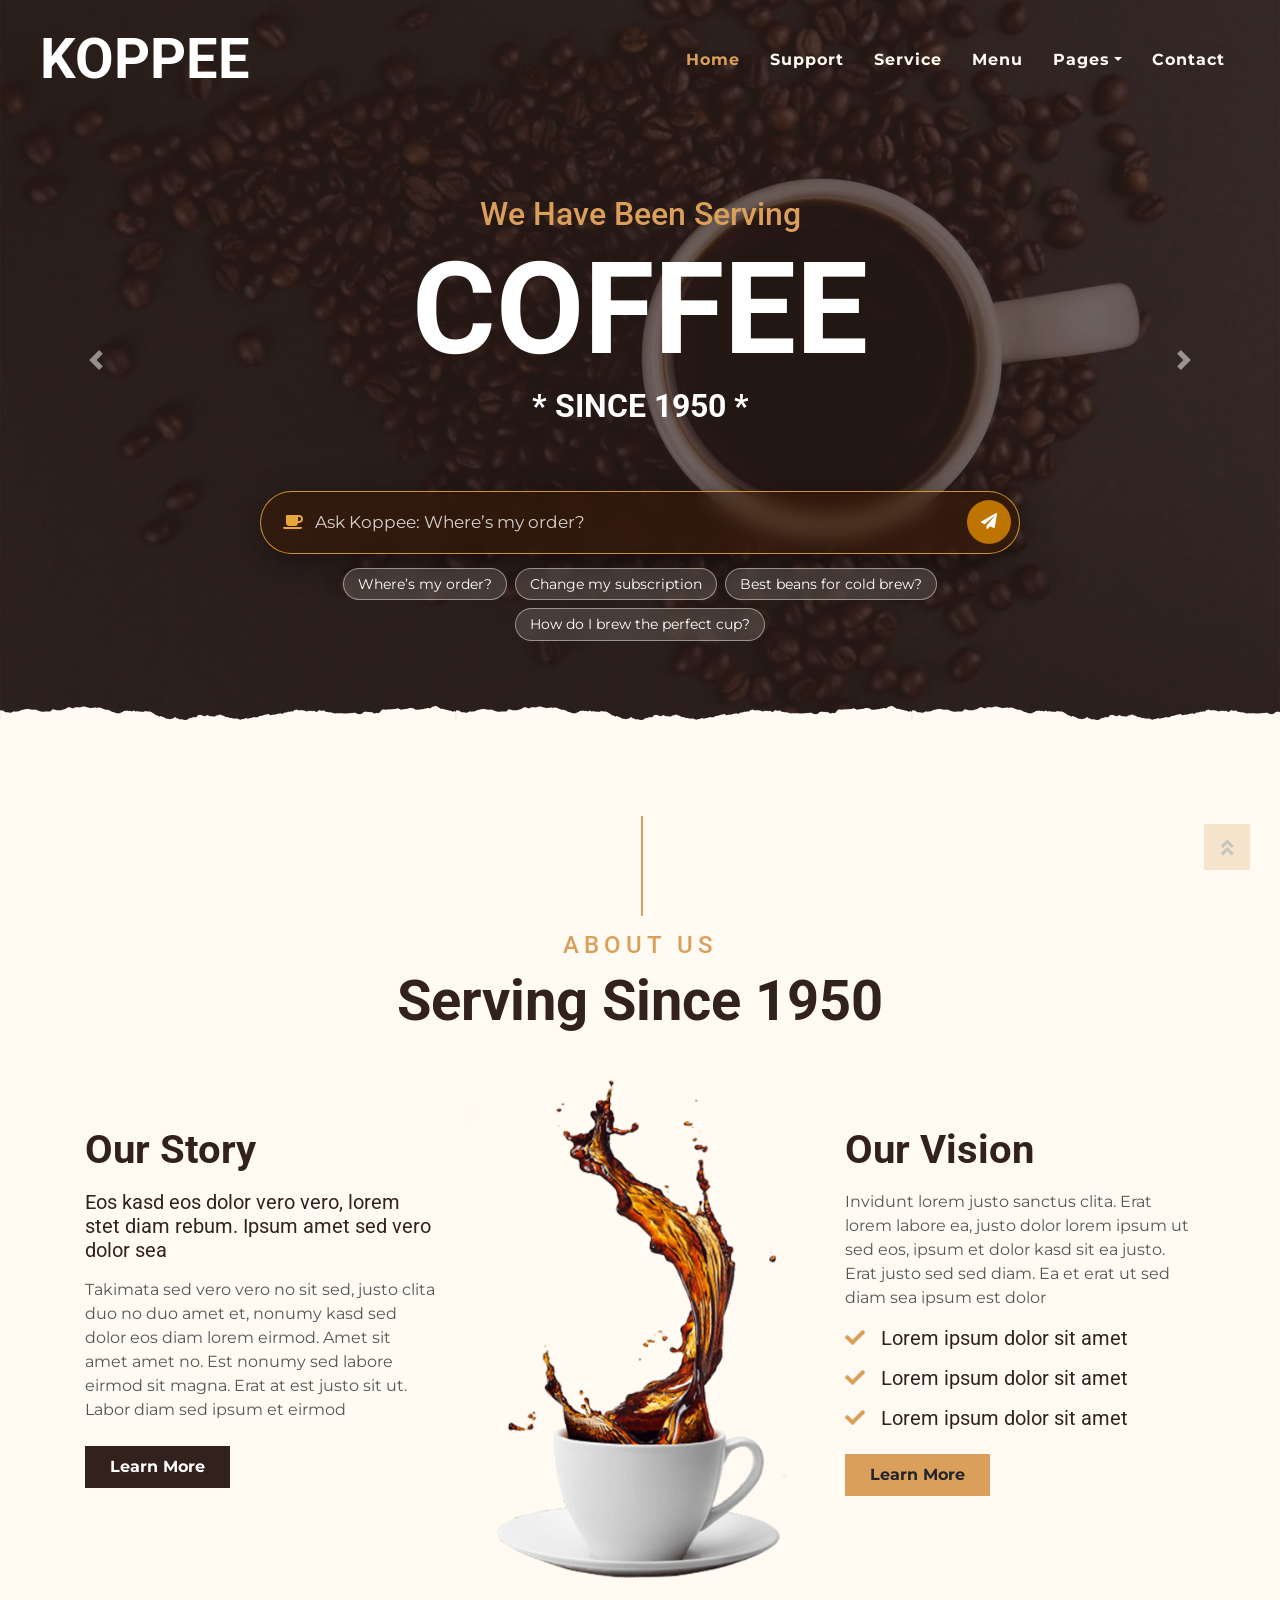
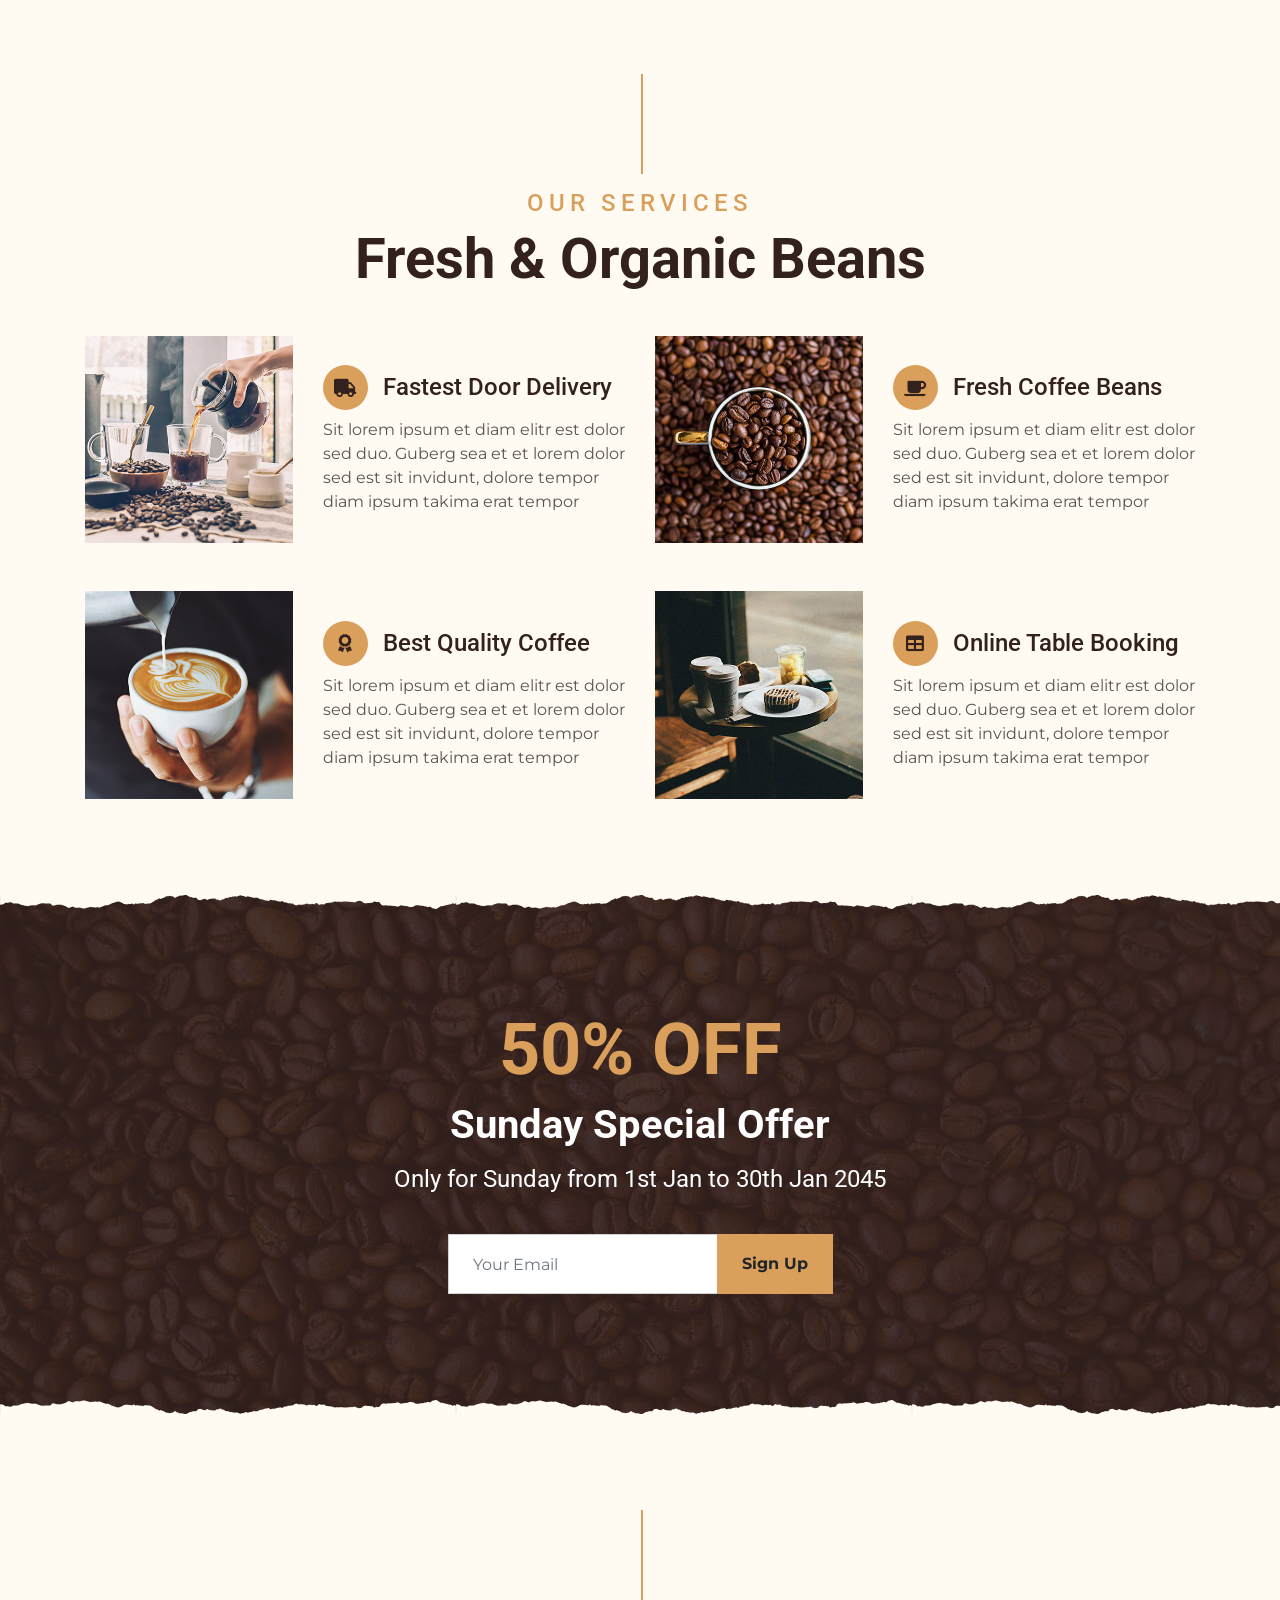
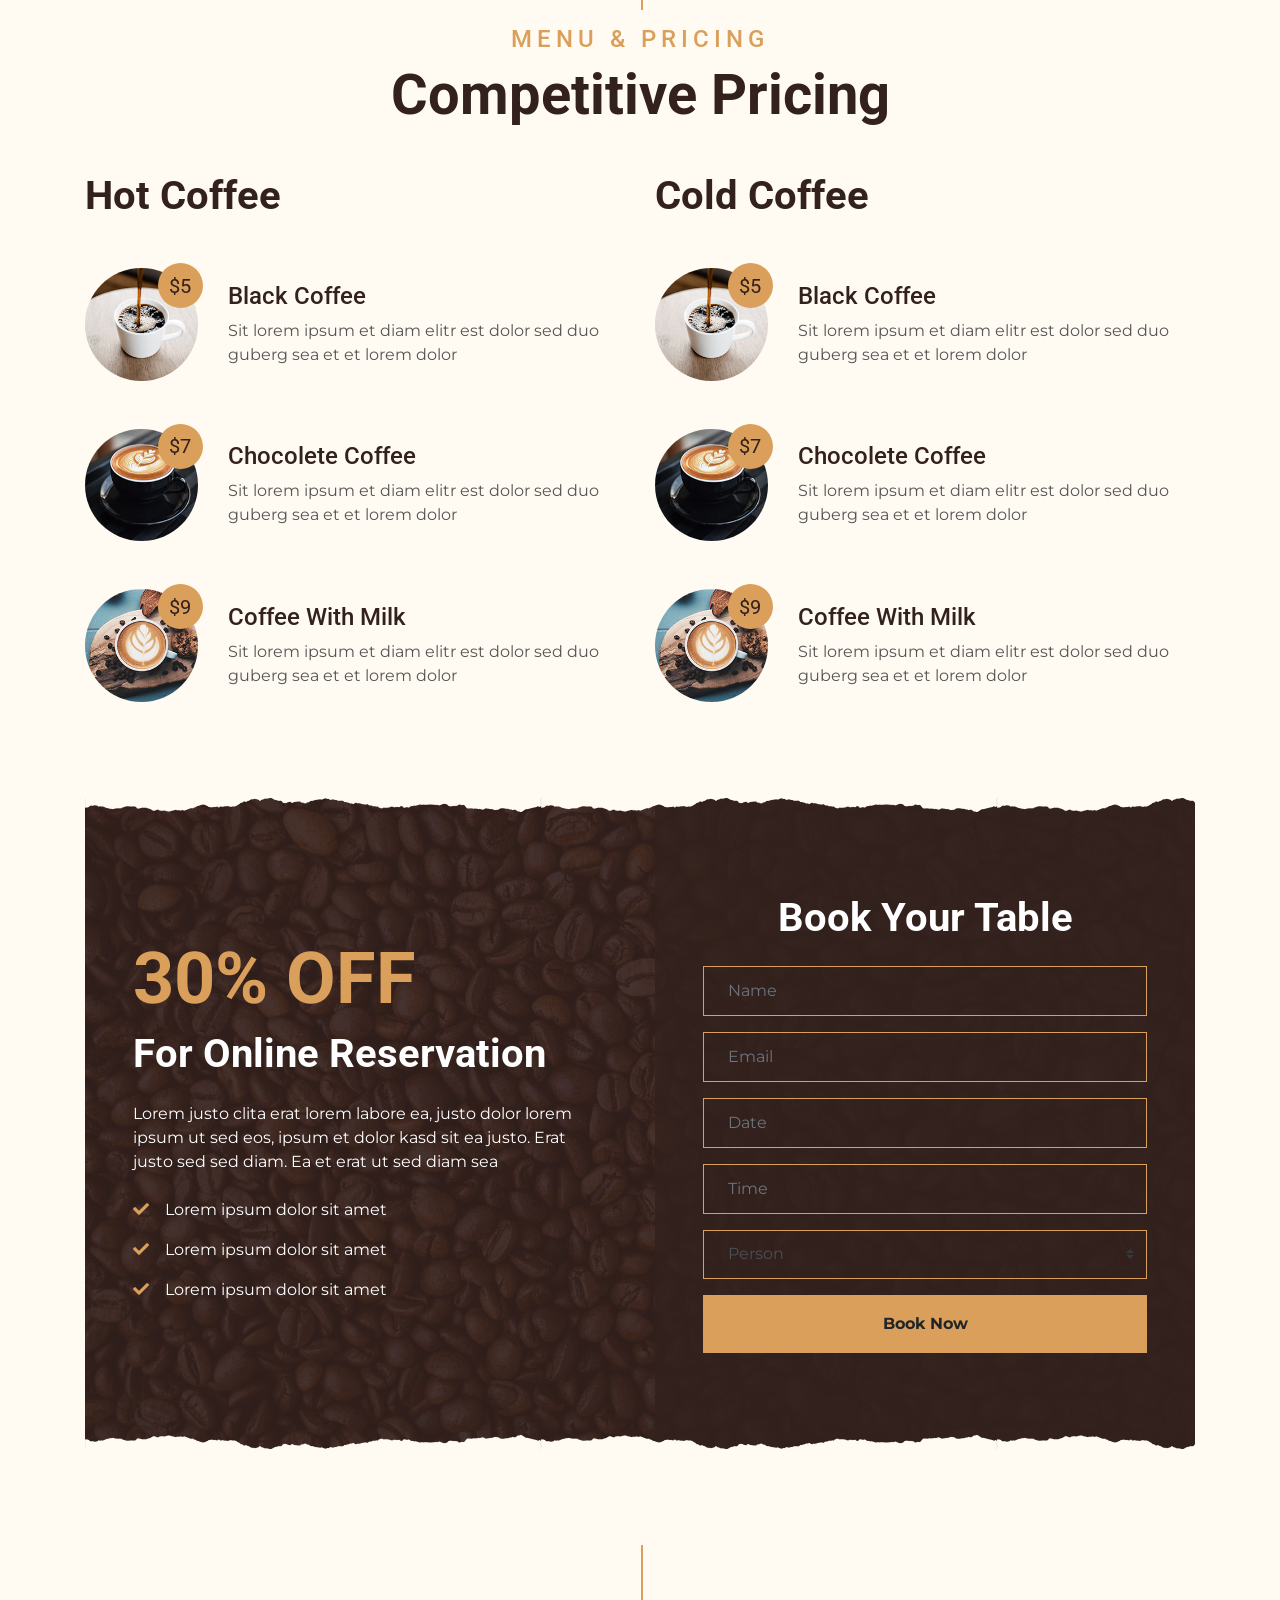
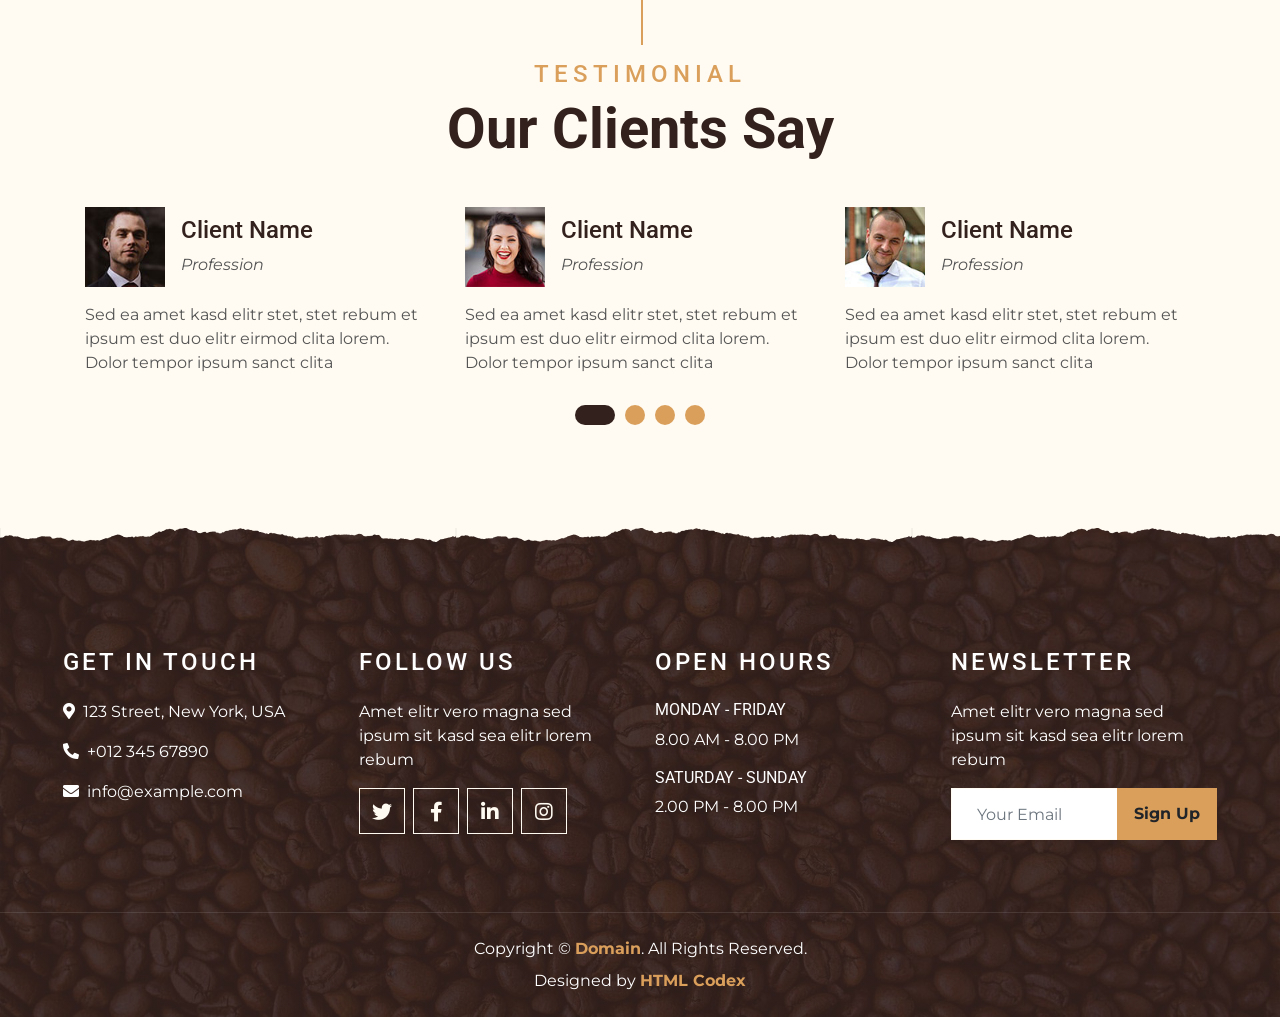
<file: index.html>
<!DOCTYPE html>
<html lang="en">

<head>
    <meta charset="utf-8">
    <title>KOPPEE - Koppee Shop</title>
    <meta content="width=device-width, initial-scale=1.0" name="viewport">
    <meta content="Free Website Template" name="keywords">
    <meta content="Free Website Template" name="description">

    <!-- Favicon -->
    <link href="img/favicon.ico" rel="icon">

    <!-- Google Font -->
    <link rel="preconnect" href="https://fonts.gstatic.com">
    <link href="https://fonts.googleapis.com/css2?family=Montserrat:wght@200;400&family=Roboto:wght@400;500;700&display=swap" rel="stylesheet"> 

    <!-- Font Awesome -->
    <link href="https://cdnjs.cloudflare.com/ajax/libs/font-awesome/5.10.0/css/all.min.css" rel="stylesheet">

    <!-- Libraries Stylesheet -->
    <link href="lib/owlcarousel/assets/owl.carousel.min.css" rel="stylesheet">
    <link href="lib/tempusdominus/css/tempusdominus-bootstrap-4.min.css" rel="stylesheet" />

    <!-- Customized Bootstrap Stylesheet -->
    <link href="css/style.min.css" rel="stylesheet">

    <!-- Embedded AVA chat -->
    <link href="css/ava-chat.css" rel="stylesheet">
</head>

<body>
    <!-- Navbar Start -->
    <div class="container-fluid p-0 nav-bar">
        <nav class="navbar navbar-expand-lg bg-none navbar-dark py-3">
            <a href="index.html" class="navbar-brand px-lg-4 m-0">
                <h1 class="m-0 display-4 text-uppercase text-white">KOPPEE</h1>
            </a>
            <button type="button" class="navbar-toggler" data-toggle="collapse" data-target="#navbarCollapse">
                <span class="navbar-toggler-icon"></span>
            </button>
            <div class="collapse navbar-collapse justify-content-between" id="navbarCollapse">
                <div class="navbar-nav ml-auto p-4">
                    <a href="index.html" class="nav-item nav-link active">Home</a>
                    <a href="support.html" class="nav-item nav-link">Support</a>
                    <a href="service.html" class="nav-item nav-link">Service</a>
                    <a href="menu.html" class="nav-item nav-link">Menu</a>
                    <div class="nav-item dropdown">
                        <a href="#" class="nav-link dropdown-toggle" data-toggle="dropdown">Pages</a>
                        <div class="dropdown-menu text-capitalize">
                            <a href="reservation.html" class="dropdown-item">Reservation</a>
                            <a href="testimonial.html" class="dropdown-item">Testimonial</a>
                        </div>
                    </div>
                    <a href="contact.html" class="nav-item nav-link">Contact</a>
                </div>
            </div>
        </nav>
    </div>
    <!-- Navbar End -->

    <!-- Carousel Start -->
    <div class="container-fluid p-0 mb-5">
        <div id="blog-carousel" class="carousel slide overlay-bottom" data-ride="carousel">
            <div class="carousel-inner">
                <div class="carousel-item active">
                    <img class="w-100" src="img/carousel-1.jpg" alt="Image">
                    <div class="carousel-caption d-flex flex-column align-items-center justify-content-center">
                        <h2 class="text-primary font-weight-medium m-0">We Have Been Serving</h2>
                        <h1 class="display-1 text-white m-0">COFFEE</h1>
                        <h2 class="text-white m-0">* SINCE 1950 *</h2>
                    </div>
                </div>
                <div class="carousel-item">
                    <img class="w-100" src="img/carousel-2.jpg" alt="Image">
                    <div class="carousel-caption d-flex flex-column align-items-center justify-content-center">
                        <h2 class="text-primary font-weight-medium m-0">We Have Been Serving</h2>
                        <h1 class="display-1 text-white m-0">COFFEE</h1>
                        <h2 class="text-white m-0">* SINCE 1950 *</h2>
                    </div>
                </div>
            </div>
            <a class="carousel-control-prev" href="#blog-carousel" data-slide="prev">
                <span class="carousel-control-prev-icon"></span>
            </a>
            <a class="carousel-control-next" href="#blog-carousel" data-slide="next">
                <span class="carousel-control-next-icon"></span>
            </a>
        </div>
    <!-- Embedded AVA Chat Start -->
    <div class="ava-chat-section">
        <div id="ava-chat" class="ava-chat">
            <div class="ava-chat__header">
                <span><i class="fa fa-coffee mr-2"></i>Ask Koppee <span class="ava-chat__status"></span></span>
                <button type="button" class="ava-chat__close" aria-label="Close chat">&times;</button>
            </div>
            <div class="ava-chat__log" aria-live="polite"></div>
            <form class="ava-chat__form" autocomplete="off">
                <i class="fa fa-coffee"></i>
                <input class="ava-chat__input" type="text" placeholder="Ask Koppee anything&hellip;" aria-label="Chat with Koppee">
                <button class="ava-chat__send" type="submit" aria-label="Send"><i class="fa fa-paper-plane"></i></button>
            </form>
        </div>
        <div class="ava-chat__chips">
            <button type="button">Where&rsquo;s my order?</button>
            <button type="button">Change my subscription</button>
            <button type="button">Best beans for cold brew?</button>
            <button type="button">How do I brew the perfect cup?</button>
        </div>
    </div>
    <!-- Embedded AVA Chat End -->
    </div>
    <!-- Carousel End -->




    <!-- About Start -->
    <div class="container-fluid py-5">
        <div class="container">
            <div class="section-title">
                <h4 class="text-primary text-uppercase" style="letter-spacing: 5px;">About Us</h4>
                <h1 class="display-4">Serving Since 1950</h1>
            </div>
            <div class="row">
                <div class="col-lg-4 py-0 py-lg-5">
                    <h1 class="mb-3">Our Story</h1>
                    <h5 class="mb-3">Eos kasd eos dolor vero vero, lorem stet diam rebum. Ipsum amet sed vero dolor sea</h5>
                    <p>Takimata sed vero vero no sit sed, justo clita duo no duo amet et, nonumy kasd sed dolor eos diam lorem eirmod. Amet sit amet amet no. Est nonumy sed labore eirmod sit magna. Erat at est justo sit ut. Labor diam sed ipsum et eirmod</p>
                    <a href="" class="btn btn-secondary font-weight-bold py-2 px-4 mt-2">Learn More</a>
                </div>
                <div class="col-lg-4 py-5 py-lg-0" style="min-height: 500px;">
                    <div class="position-relative h-100">
                        <img class="position-absolute w-100 h-100" src="img/about.png" style="object-fit: cover;">
                    </div>
                </div>
                <div class="col-lg-4 py-0 py-lg-5">
                    <h1 class="mb-3">Our Vision</h1>
                    <p>Invidunt lorem justo sanctus clita. Erat lorem labore ea, justo dolor lorem ipsum ut sed eos, ipsum et dolor kasd sit ea justo. Erat justo sed sed diam. Ea et erat ut sed diam sea ipsum est dolor</p>
                    <h5 class="mb-3"><i class="fa fa-check text-primary mr-3"></i>Lorem ipsum dolor sit amet</h5>
                    <h5 class="mb-3"><i class="fa fa-check text-primary mr-3"></i>Lorem ipsum dolor sit amet</h5>
                    <h5 class="mb-3"><i class="fa fa-check text-primary mr-3"></i>Lorem ipsum dolor sit amet</h5>
                    <a href="" class="btn btn-primary font-weight-bold py-2 px-4 mt-2">Learn More</a>
                </div>
            </div>
        </div>
    </div>
    <!-- About End -->


    <!-- Service Start -->
    <div class="container-fluid pt-5">
        <div class="container">
            <div class="section-title">
                <h4 class="text-primary text-uppercase" style="letter-spacing: 5px;">Our Services</h4>
                <h1 class="display-4">Fresh & Organic Beans</h1>
            </div>
            <div class="row">
                <div class="col-lg-6 mb-5">
                    <div class="row align-items-center">
                        <div class="col-sm-5">
                            <img class="img-fluid mb-3 mb-sm-0" src="img/service-1.jpg" alt="">
                        </div>
                        <div class="col-sm-7">
                            <h4><i class="fa fa-truck service-icon"></i>Fastest Door Delivery</h4>
                            <p class="m-0">Sit lorem ipsum et diam elitr est dolor sed duo. Guberg sea et et lorem dolor sed est sit
                                invidunt, dolore tempor diam ipsum takima erat tempor</p>
                        </div>
                    </div>
                </div>
                <div class="col-lg-6 mb-5">
                    <div class="row align-items-center">
                        <div class="col-sm-5">
                            <img class="img-fluid mb-3 mb-sm-0" src="img/service-2.jpg" alt="">
                        </div>
                        <div class="col-sm-7">
                            <h4><i class="fa fa-coffee service-icon"></i>Fresh Coffee Beans</h4>
                            <p class="m-0">Sit lorem ipsum et diam elitr est dolor sed duo. Guberg sea et et lorem dolor sed est sit
                                invidunt, dolore tempor diam ipsum takima erat tempor</p>
                        </div>
                    </div>
                </div>
                <div class="col-lg-6 mb-5">
                    <div class="row align-items-center">
                        <div class="col-sm-5">
                            <img class="img-fluid mb-3 mb-sm-0" src="img/service-3.jpg" alt="">
                        </div>
                        <div class="col-sm-7">
                            <h4><i class="fa fa-award service-icon"></i>Best Quality Coffee</h4>
                            <p class="m-0">Sit lorem ipsum et diam elitr est dolor sed duo. Guberg sea et et lorem dolor sed est sit
                                invidunt, dolore tempor diam ipsum takima erat tempor</p>
                        </div>
                    </div>
                </div>
                <div class="col-lg-6 mb-5">
                    <div class="row align-items-center">
                        <div class="col-sm-5">
                            <img class="img-fluid mb-3 mb-sm-0" src="img/service-4.jpg" alt="">
                        </div>
                        <div class="col-sm-7">
                            <h4><i class="fa fa-table service-icon"></i>Online Table Booking</h4>
                            <p class="m-0">Sit lorem ipsum et diam elitr est dolor sed duo. Guberg sea et et lorem dolor sed est sit
                                invidunt, dolore tempor diam ipsum takima erat tempor</p>
                        </div>
                    </div>
                </div>
            </div>
        </div>
    </div>
    <!-- Service End -->


    <!-- Offer Start -->
    <div class="offer container-fluid my-5 py-5 text-center position-relative overlay-top overlay-bottom">
        <div class="container py-5">
            <h1 class="display-3 text-primary mt-3">50% OFF</h1>
            <h1 class="text-white mb-3">Sunday Special Offer</h1>
            <h4 class="text-white font-weight-normal mb-4 pb-3">Only for Sunday from 1st Jan to 30th Jan 2045</h4>
            <form class="form-inline justify-content-center mb-4">
                <div class="input-group">
                    <input type="text" class="form-control p-4" placeholder="Your Email" style="height: 60px;">
                    <div class="input-group-append">
                        <button class="btn btn-primary font-weight-bold px-4" type="submit">Sign Up</button>
                    </div>
                </div>
            </form>
        </div>
    </div>
    <!-- Offer End -->


    <!-- Menu Start -->
    <div class="container-fluid pt-5">
        <div class="container">
            <div class="section-title">
                <h4 class="text-primary text-uppercase" style="letter-spacing: 5px;">Menu & Pricing</h4>
                <h1 class="display-4">Competitive Pricing</h1>
            </div>
            <div class="row">
                <div class="col-lg-6">
                    <h1 class="mb-5">Hot Coffee</h1>
                    <div class="row align-items-center mb-5">
                        <div class="col-4 col-sm-3">
                            <img class="w-100 rounded-circle mb-3 mb-sm-0" src="img/menu-1.jpg" alt="">
                            <h5 class="menu-price">$5</h5>
                        </div>
                        <div class="col-8 col-sm-9">
                            <h4>Black Coffee</h4>
                            <p class="m-0">Sit lorem ipsum et diam elitr est dolor sed duo guberg sea et et lorem dolor</p>
                        </div>
                    </div>
                    <div class="row align-items-center mb-5">
                        <div class="col-4 col-sm-3">
                            <img class="w-100 rounded-circle mb-3 mb-sm-0" src="img/menu-2.jpg" alt="">
                            <h5 class="menu-price">$7</h5>
                        </div>
                        <div class="col-8 col-sm-9">
                            <h4>Chocolete Coffee</h4>
                            <p class="m-0">Sit lorem ipsum et diam elitr est dolor sed duo guberg sea et et lorem dolor</p>
                        </div>
                    </div>
                    <div class="row align-items-center mb-5">
                        <div class="col-4 col-sm-3">
                            <img class="w-100 rounded-circle mb-3 mb-sm-0" src="img/menu-3.jpg" alt="">
                            <h5 class="menu-price">$9</h5>
                        </div>
                        <div class="col-8 col-sm-9">
                            <h4>Coffee With Milk</h4>
                            <p class="m-0">Sit lorem ipsum et diam elitr est dolor sed duo guberg sea et et lorem dolor</p>
                        </div>
                    </div>
                </div>
                <div class="col-lg-6">
                    <h1 class="mb-5">Cold Coffee</h1>
                    <div class="row align-items-center mb-5">
                        <div class="col-4 col-sm-3">
                            <img class="w-100 rounded-circle mb-3 mb-sm-0" src="img/menu-1.jpg" alt="">
                            <h5 class="menu-price">$5</h5>
                        </div>
                        <div class="col-8 col-sm-9">
                            <h4>Black Coffee</h4>
                            <p class="m-0">Sit lorem ipsum et diam elitr est dolor sed duo guberg sea et et lorem dolor</p>
                        </div>
                    </div>
                    <div class="row align-items-center mb-5">
                        <div class="col-4 col-sm-3">
                            <img class="w-100 rounded-circle mb-3 mb-sm-0" src="img/menu-2.jpg" alt="">
                            <h5 class="menu-price">$7</h5>
                        </div>
                        <div class="col-8 col-sm-9">
                            <h4>Chocolete Coffee</h4>
                            <p class="m-0">Sit lorem ipsum et diam elitr est dolor sed duo guberg sea et et lorem dolor</p>
                        </div>
                    </div>
                    <div class="row align-items-center mb-5">
                        <div class="col-4 col-sm-3">
                            <img class="w-100 rounded-circle mb-3 mb-sm-0" src="img/menu-3.jpg" alt="">
                            <h5 class="menu-price">$9</h5>
                        </div>
                        <div class="col-8 col-sm-9">
                            <h4>Coffee With Milk</h4>
                            <p class="m-0">Sit lorem ipsum et diam elitr est dolor sed duo guberg sea et et lorem dolor</p>
                        </div>
                    </div>
                </div>
            </div>
        </div>
    </div>
    <!-- Menu End -->


    <!-- Reservation Start -->
    <div class="container-fluid my-5">
        <div class="container">
            <div class="reservation position-relative overlay-top overlay-bottom">
                <div class="row align-items-center">
                    <div class="col-lg-6 my-5 my-lg-0">
                        <div class="p-5">
                            <div class="mb-4">
                                <h1 class="display-3 text-primary">30% OFF</h1>
                                <h1 class="text-white">For Online Reservation</h1>
                            </div>
                            <p class="text-white">Lorem justo clita erat lorem labore ea, justo dolor lorem ipsum ut sed eos,
                                ipsum et dolor kasd sit ea justo. Erat justo sed sed diam. Ea et erat ut sed diam sea</p>
                            <ul class="list-inline text-white m-0">
                                <li class="py-2"><i class="fa fa-check text-primary mr-3"></i>Lorem ipsum dolor sit amet</li>
                                <li class="py-2"><i class="fa fa-check text-primary mr-3"></i>Lorem ipsum dolor sit amet</li>
                                <li class="py-2"><i class="fa fa-check text-primary mr-3"></i>Lorem ipsum dolor sit amet</li>
                            </ul>
                        </div>
                    </div>
                    <div class="col-lg-6">
                        <div class="text-center p-5" style="background: rgba(51, 33, 29, .8);">
                            <h1 class="text-white mb-4 mt-5">Book Your Table</h1>
                            <form class="mb-5">
                                <div class="form-group">
                                    <input type="text" class="form-control bg-transparent border-primary p-4" placeholder="Name"
                                        required="required" />
                                </div>
                                <div class="form-group">
                                    <input type="email" class="form-control bg-transparent border-primary p-4" placeholder="Email"
                                        required="required" />
                                </div>
                                <div class="form-group">
                                    <div class="date" id="date" data-target-input="nearest">
                                        <input type="text" class="form-control bg-transparent border-primary p-4 datetimepicker-input" placeholder="Date" data-target="#date" data-toggle="datetimepicker"/>
                                    </div>
                                </div>
                                <div class="form-group">
                                    <div class="time" id="time" data-target-input="nearest">
                                        <input type="text" class="form-control bg-transparent border-primary p-4 datetimepicker-input" placeholder="Time" data-target="#time" data-toggle="datetimepicker"/>
                                    </div>
                                </div>
                                <div class="form-group">
                                    <select class="custom-select bg-transparent border-primary px-4" style="height: 49px;">
                                        <option selected>Person</option>
                                        <option value="1">Person 1</option>
                                        <option value="2">Person 2</option>
                                        <option value="3">Person 3</option>
                                        <option value="3">Person 4</option>
                                    </select>
                                </div>
                                
                                <div>
                                    <button class="btn btn-primary btn-block font-weight-bold py-3" type="submit">Book Now</button>
                                </div>
                            </form>
                        </div>
                    </div>
                </div>
            </div>
        </div>
    </div>
    <!-- Reservation End -->


    <!-- Testimonial Start -->
    <div class="container-fluid py-5">
        <div class="container">
            <div class="section-title">
                <h4 class="text-primary text-uppercase" style="letter-spacing: 5px;">Testimonial</h4>
                <h1 class="display-4">Our Clients Say</h1>
            </div>
            <div class="owl-carousel testimonial-carousel">
                <div class="testimonial-item">
                    <div class="d-flex align-items-center mb-3">
                        <img class="img-fluid" src="img/testimonial-1.jpg" alt="">
                        <div class="ml-3">
                            <h4>Client Name</h4>
                            <i>Profession</i>
                        </div>
                    </div>
                    <p class="m-0">Sed ea amet kasd elitr stet, stet rebum et ipsum est duo elitr eirmod clita lorem. Dolor tempor ipsum sanct clita</p>
                </div>
                <div class="testimonial-item">
                    <div class="d-flex align-items-center mb-3">
                        <img class="img-fluid" src="img/testimonial-2.jpg" alt="">
                        <div class="ml-3">
                            <h4>Client Name</h4>
                            <i>Profession</i>
                        </div>
                    </div>
                    <p class="m-0">Sed ea amet kasd elitr stet, stet rebum et ipsum est duo elitr eirmod clita lorem. Dolor tempor ipsum sanct clita</p>
                </div>
                <div class="testimonial-item">
                    <div class="d-flex align-items-center mb-3">
                        <img class="img-fluid" src="img/testimonial-3.jpg" alt="">
                        <div class="ml-3">
                            <h4>Client Name</h4>
                            <i>Profession</i>
                        </div>
                    </div>
                    <p class="m-0">Sed ea amet kasd elitr stet, stet rebum et ipsum est duo elitr eirmod clita lorem. Dolor tempor ipsum sanct clita</p>
                </div>
                <div class="testimonial-item">
                    <div class="d-flex align-items-center mb-3">
                        <img class="img-fluid" src="img/testimonial-4.jpg" alt="">
                        <div class="ml-3">
                            <h4>Client Name</h4>
                            <i>Profession</i>
                        </div>
                    </div>
                    <p class="m-0">Sed ea amet kasd elitr stet, stet rebum et ipsum est duo elitr eirmod clita lorem. Dolor tempor ipsum sanct clita</p>
                </div>
            </div>
        </div>
    </div>
    <!-- Testimonial End -->


    <!-- Footer Start -->
    <div class="container-fluid footer text-white mt-5 pt-5 px-0 position-relative overlay-top">
        <div class="row mx-0 pt-5 px-sm-3 px-lg-5 mt-4">
            <div class="col-lg-3 col-md-6 mb-5">
                <h4 class="text-white text-uppercase mb-4" style="letter-spacing: 3px;">Get In Touch</h4>
                <p><i class="fa fa-map-marker-alt mr-2"></i>123 Street, New York, USA</p>
                <p><i class="fa fa-phone-alt mr-2"></i>+012 345 67890</p>
                <p class="m-0"><i class="fa fa-envelope mr-2"></i>info@example.com</p>
            </div>
            <div class="col-lg-3 col-md-6 mb-5">
                <h4 class="text-white text-uppercase mb-4" style="letter-spacing: 3px;">Follow Us</h4>
                <p>Amet elitr vero magna sed ipsum sit kasd sea elitr lorem rebum</p>
                <div class="d-flex justify-content-start">
                    <a class="btn btn-lg btn-outline-light btn-lg-square mr-2" href="#"><i class="fab fa-twitter"></i></a>
                    <a class="btn btn-lg btn-outline-light btn-lg-square mr-2" href="#"><i class="fab fa-facebook-f"></i></a>
                    <a class="btn btn-lg btn-outline-light btn-lg-square mr-2" href="#"><i class="fab fa-linkedin-in"></i></a>
                    <a class="btn btn-lg btn-outline-light btn-lg-square" href="#"><i class="fab fa-instagram"></i></a>
                </div>
            </div>
            <div class="col-lg-3 col-md-6 mb-5">
                <h4 class="text-white text-uppercase mb-4" style="letter-spacing: 3px;">Open Hours</h4>
                <div>
                    <h6 class="text-white text-uppercase">Monday - Friday</h6>
                    <p>8.00 AM - 8.00 PM</p>
                    <h6 class="text-white text-uppercase">Saturday - Sunday</h6>
                    <p>2.00 PM - 8.00 PM</p>
                </div>
            </div>
            <div class="col-lg-3 col-md-6 mb-5">
                <h4 class="text-white text-uppercase mb-4" style="letter-spacing: 3px;">Newsletter</h4>
                <p>Amet elitr vero magna sed ipsum sit kasd sea elitr lorem rebum</p>
                <div class="w-100">
                    <div class="input-group">
                        <input type="text" class="form-control border-light" style="padding: 25px;" placeholder="Your Email">
                        <div class="input-group-append">
                            <button class="btn btn-primary font-weight-bold px-3">Sign Up</button>
                        </div>
                    </div>
                </div>
            </div>
        </div>
        <div class="container-fluid text-center text-white border-top mt-4 py-4 px-sm-3 px-md-5" style="border-color: rgba(256, 256, 256, .1) !important;">
            <p class="mb-2 text-white">Copyright &copy; <a class="font-weight-bold" href="#">Domain</a>. All Rights Reserved.</a></p>
            <p class="m-0 text-white">Designed by <a class="font-weight-bold" href="https://htmlcodex.com">HTML Codex</a></p>
        </div>
    </div>
    <!-- Footer End -->


    <!-- Back to Top -->
    <a href="#" class="btn btn-lg btn-primary btn-lg-square back-to-top"><i class="fa fa-angle-double-up"></i></a>


    <!-- JavaScript Libraries -->
    <script src="https://code.jquery.com/jquery-3.4.1.min.js"></script>
    <script src="https://stackpath.bootstrapcdn.com/bootstrap/4.4.1/js/bootstrap.bundle.min.js"></script>
    <script src="lib/easing/easing.min.js"></script>
    <script src="lib/waypoints/waypoints.min.js"></script>
    <script src="lib/owlcarousel/owl.carousel.min.js"></script>
    <script src="lib/tempusdominus/js/moment.min.js"></script>
    <script src="lib/tempusdominus/js/moment-timezone.min.js"></script>
    <script src="lib/tempusdominus/js/tempusdominus-bootstrap-4.min.js"></script>

    <!-- Contact Javascript File -->
    <script src="mail/jqBootstrapValidation.min.js"></script>
    <script src="mail/contact.js"></script>

    <!-- Template Javascript -->
    <script src="js/main.js"></script>
<!-- Embedded AVA chat (replaces the Genesys Messenger widget on this page) -->
<script src="js/ava-chat.js"></script>
</body>

</html>
</file>
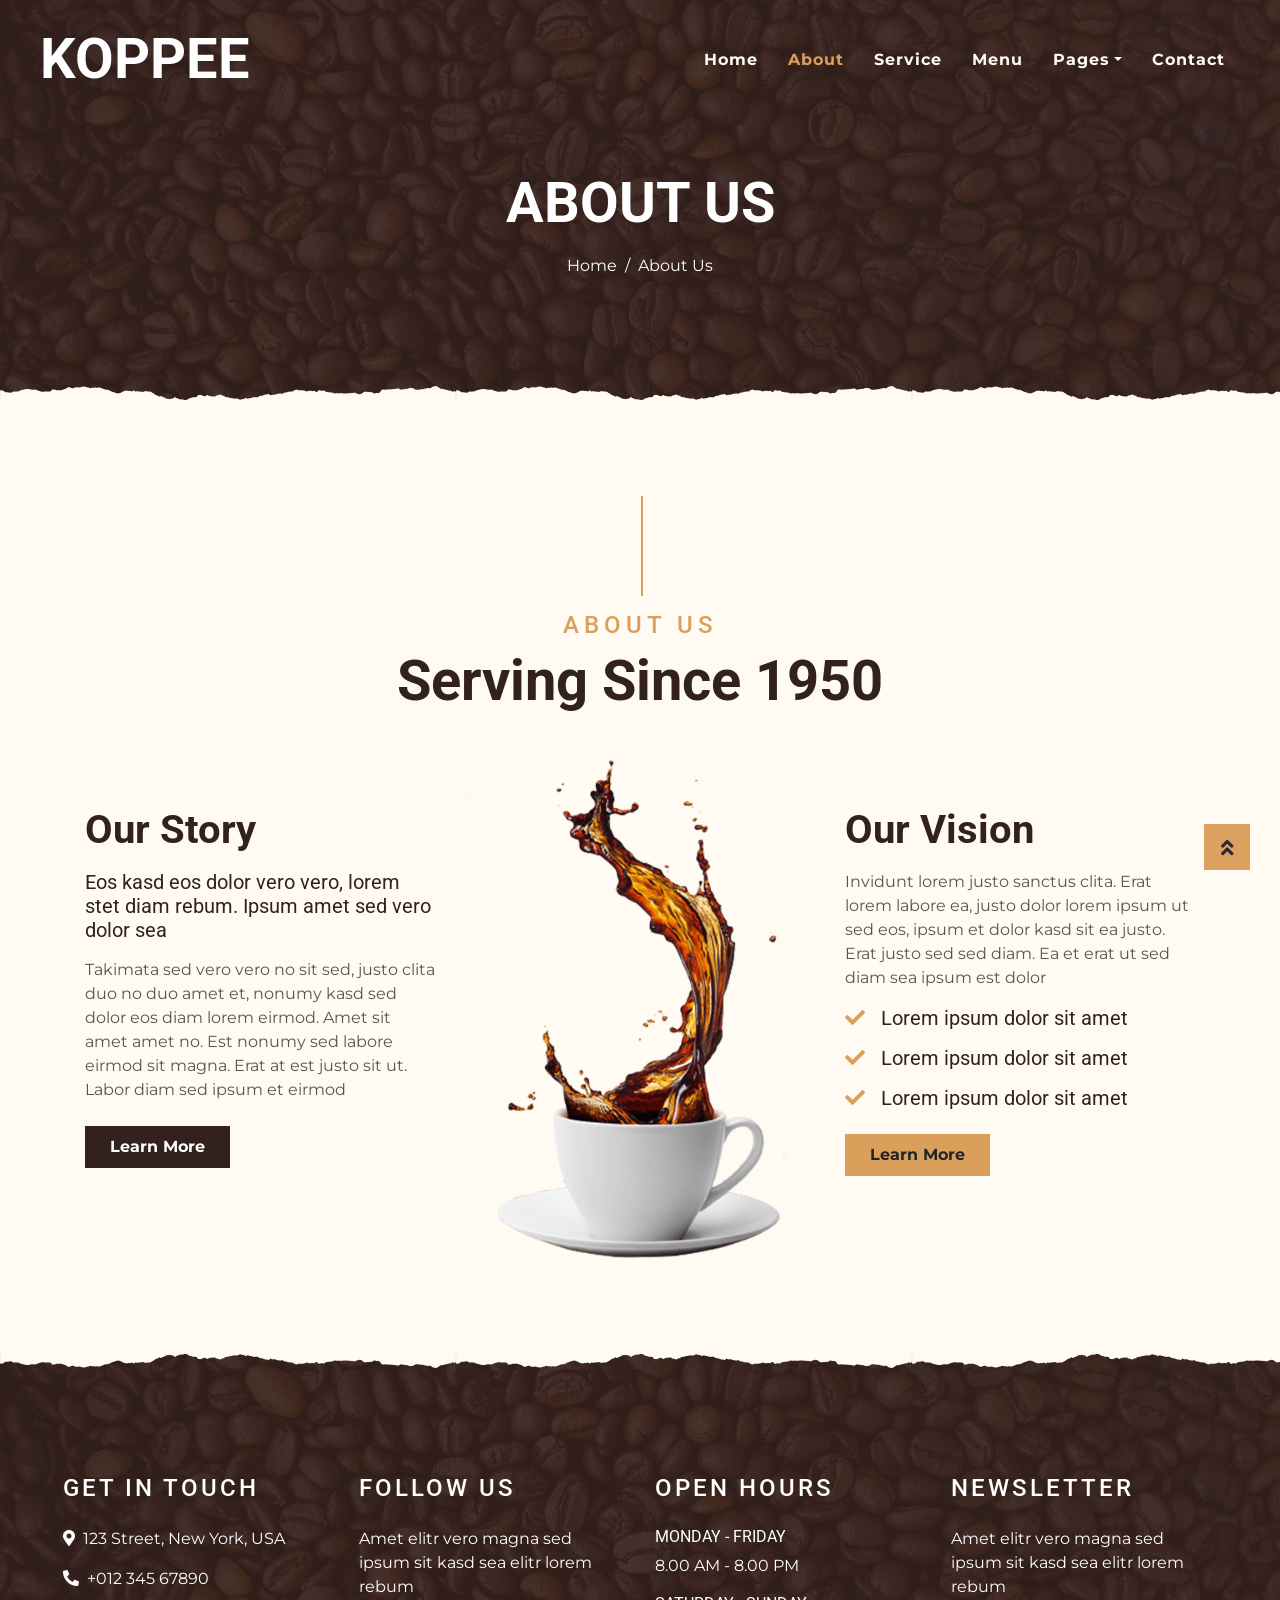
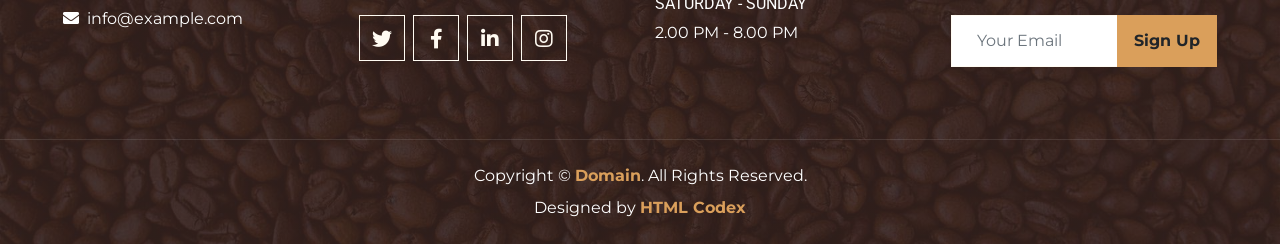
<file: about.html>
<!DOCTYPE html>
<html lang="en">

<head>
    <meta charset="utf-8">
    <title>KOPPEE - Coffee Shop HTML Template</title>
    <meta content="width=device-width, initial-scale=1.0" name="viewport">
    <meta content="Free Website Template" name="keywords">
    <meta content="Free Website Template" name="description">

    <!-- Favicon -->
    <link href="img/favicon.ico" rel="icon">

    <!-- Google Font -->
    <link rel="preconnect" href="https://fonts.gstatic.com">
    <link href="https://fonts.googleapis.com/css2?family=Montserrat:wght@200;400&family=Roboto:wght@400;500;700&display=swap" rel="stylesheet"> 

    <!-- Font Awesome -->
    <link href="https://cdnjs.cloudflare.com/ajax/libs/font-awesome/5.10.0/css/all.min.css" rel="stylesheet">

    <!-- Libraries Stylesheet -->
    <link href="lib/owlcarousel/assets/owl.carousel.min.css" rel="stylesheet">
    <link href="lib/tempusdominus/css/tempusdominus-bootstrap-4.min.css" rel="stylesheet" />

    <!-- Customized Bootstrap Stylesheet -->
    <link href="css/style.min.css" rel="stylesheet">
</head>

<body>
    <!-- Navbar Start -->
    <div class="container-fluid p-0 nav-bar">
        <nav class="navbar navbar-expand-lg bg-none navbar-dark py-3">
            <a href="index.html" class="navbar-brand px-lg-4 m-0">
                <h1 class="m-0 display-4 text-uppercase text-white">KOPPEE</h1>
            </a>
            <button type="button" class="navbar-toggler" data-toggle="collapse" data-target="#navbarCollapse">
                <span class="navbar-toggler-icon"></span>
            </button>
            <div class="collapse navbar-collapse justify-content-between" id="navbarCollapse">
                <div class="navbar-nav ml-auto p-4">
                    <a href="index.html" class="nav-item nav-link">Home</a>
                    <a href="about.html" class="nav-item nav-link active">About</a>
                    <a href="service.html" class="nav-item nav-link">Service</a>
                    <a href="menu.html" class="nav-item nav-link">Menu</a>
                    <div class="nav-item dropdown">
                        <a href="#" class="nav-link dropdown-toggle" data-toggle="dropdown">Pages</a>
                        <div class="dropdown-menu text-capitalize">
                            <a href="reservation.html" class="dropdown-item">Reservation</a>
                            <a href="testimonial.html" class="dropdown-item">Testimonial</a>
                        </div>
                    </div>
                    <a href="contact.html" class="nav-item nav-link">Contact</a>
                </div>
            </div>
        </nav>
    </div>
    <!-- Navbar End -->


    <!-- Page Header Start -->
    <div class="container-fluid page-header mb-5 position-relative overlay-bottom">
        <div class="d-flex flex-column align-items-center justify-content-center pt-0 pt-lg-5" style="min-height: 400px">
            <h1 class="display-4 mb-3 mt-0 mt-lg-5 text-white text-uppercase">About Us</h1>
            <div class="d-inline-flex mb-lg-5">
                <p class="m-0 text-white"><a class="text-white" href="">Home</a></p>
                <p class="m-0 text-white px-2">/</p>
                <p class="m-0 text-white">About Us</p>
            </div>
        </div>
    </div>
    <!-- Page Header End -->


    <!-- About Start -->
    <div class="container-fluid py-5">
        <div class="container">
            <div class="section-title">
                <h4 class="text-primary text-uppercase" style="letter-spacing: 5px;">About Us</h4>
                <h1 class="display-4">Serving Since 1950</h1>
            </div>
            <div class="row">
                <div class="col-lg-4 py-0 py-lg-5">
                    <h1 class="mb-3">Our Story</h1>
                    <h5 class="mb-3">Eos kasd eos dolor vero vero, lorem stet diam rebum. Ipsum amet sed vero dolor sea</h5>
                    <p>Takimata sed vero vero no sit sed, justo clita duo no duo amet et, nonumy kasd sed dolor eos diam lorem eirmod. Amet sit amet amet no. Est nonumy sed labore eirmod sit magna. Erat at est justo sit ut. Labor diam sed ipsum et eirmod</p>
                    <a href="" class="btn btn-secondary font-weight-bold py-2 px-4 mt-2">Learn More</a>
                </div>
                <div class="col-lg-4 py-5 py-lg-0" style="min-height: 500px;">
                    <div class="position-relative h-100">
                        <img class="position-absolute w-100 h-100" src="img/about.png" style="object-fit: cover;">
                    </div>
                </div>
                <div class="col-lg-4 py-0 py-lg-5">
                    <h1 class="mb-3">Our Vision</h1>
                    <p>Invidunt lorem justo sanctus clita. Erat lorem labore ea, justo dolor lorem ipsum ut sed eos, ipsum et dolor kasd sit ea justo. Erat justo sed sed diam. Ea et erat ut sed diam sea ipsum est dolor</p>
                    <h5 class="mb-3"><i class="fa fa-check text-primary mr-3"></i>Lorem ipsum dolor sit amet</h5>
                    <h5 class="mb-3"><i class="fa fa-check text-primary mr-3"></i>Lorem ipsum dolor sit amet</h5>
                    <h5 class="mb-3"><i class="fa fa-check text-primary mr-3"></i>Lorem ipsum dolor sit amet</h5>
                    <a href="" class="btn btn-primary font-weight-bold py-2 px-4 mt-2">Learn More</a>
                </div>
            </div>
        </div>
    </div>
    <!-- About End -->


    <!-- Footer Start -->
    <div class="container-fluid footer text-white mt-5 pt-5 px-0 position-relative overlay-top">
        <div class="row mx-0 pt-5 px-sm-3 px-lg-5 mt-4">
            <div class="col-lg-3 col-md-6 mb-5">
                <h4 class="text-white text-uppercase mb-4" style="letter-spacing: 3px;">Get In Touch</h4>
                <p><i class="fa fa-map-marker-alt mr-2"></i>123 Street, New York, USA</p>
                <p><i class="fa fa-phone-alt mr-2"></i>+012 345 67890</p>
                <p class="m-0"><i class="fa fa-envelope mr-2"></i>info@example.com</p>
            </div>
            <div class="col-lg-3 col-md-6 mb-5">
                <h4 class="text-white text-uppercase mb-4" style="letter-spacing: 3px;">Follow Us</h4>
                <p>Amet elitr vero magna sed ipsum sit kasd sea elitr lorem rebum</p>
                <div class="d-flex justify-content-start">
                    <a class="btn btn-lg btn-outline-light btn-lg-square mr-2" href="#"><i class="fab fa-twitter"></i></a>
                    <a class="btn btn-lg btn-outline-light btn-lg-square mr-2" href="#"><i class="fab fa-facebook-f"></i></a>
                    <a class="btn btn-lg btn-outline-light btn-lg-square mr-2" href="#"><i class="fab fa-linkedin-in"></i></a>
                    <a class="btn btn-lg btn-outline-light btn-lg-square" href="#"><i class="fab fa-instagram"></i></a>
                </div>
            </div>
            <div class="col-lg-3 col-md-6 mb-5">
                <h4 class="text-white text-uppercase mb-4" style="letter-spacing: 3px;">Open Hours</h4>
                <div>
                    <h6 class="text-white text-uppercase">Monday - Friday</h6>
                    <p>8.00 AM - 8.00 PM</p>
                    <h6 class="text-white text-uppercase">Saturday - Sunday</h6>
                    <p>2.00 PM - 8.00 PM</p>
                </div>
            </div>
            <div class="col-lg-3 col-md-6 mb-5">
                <h4 class="text-white text-uppercase mb-4" style="letter-spacing: 3px;">Newsletter</h4>
                <p>Amet elitr vero magna sed ipsum sit kasd sea elitr lorem rebum</p>
                <div class="w-100">
                    <div class="input-group">
                        <input type="text" class="form-control border-light" style="padding: 25px;" placeholder="Your Email">
                        <div class="input-group-append">
                            <button class="btn btn-primary font-weight-bold px-3">Sign Up</button>
                        </div>
                    </div>
                </div>
            </div>
        </div>
        <div class="container-fluid text-center text-white border-top mt-4 py-4 px-sm-3 px-md-5" style="border-color: rgba(256, 256, 256, .1) !important;">
            <p class="mb-2 text-white">Copyright &copy; <a class="font-weight-bold" href="#">Domain</a>. All Rights Reserved.</a></p>
            <p class="m-0 text-white">Designed by <a class="font-weight-bold" href="https://htmlcodex.com">HTML Codex</a></p>
        </div>
    </div>
    <!-- Footer End -->


    <!-- Back to Top -->
    <a href="#" class="btn btn-lg btn-primary btn-lg-square back-to-top"><i class="fa fa-angle-double-up"></i></a>


    <!-- JavaScript Libraries -->
    <script src="https://code.jquery.com/jquery-3.4.1.min.js"></script>
    <script src="https://stackpath.bootstrapcdn.com/bootstrap/4.4.1/js/bootstrap.bundle.min.js"></script>
    <script src="lib/easing/easing.min.js"></script>
    <script src="lib/waypoints/waypoints.min.js"></script>
    <script src="lib/owlcarousel/owl.carousel.min.js"></script>
    <script src="lib/tempusdominus/js/moment.min.js"></script>
    <script src="lib/tempusdominus/js/moment-timezone.min.js"></script>
    <script src="lib/tempusdominus/js/tempusdominus-bootstrap-4.min.js"></script>

    <!-- Contact Javascript File -->
    <script src="mail/jqBootstrapValidation.min.js"></script>
    <script src="mail/contact.js"></script>

    <!-- Template Javascript -->
    <script src="js/main.js"></script>

    <!-- Genesys Messenger Script -->
<script type="text/javascript" charset="utf-8">
  (function (g, e, n, es, ys) {
    g['_genesysJs'] = e;
    g[e] = g[e] || function () {
      (g[e].q = g[e].q || []).push(arguments)
    };
    g[e].t = 1 * new Date();
    g[e].c = es;
    ys = document.createElement('script'); ys.async = 1; ys.src = n; ys.charset = 'utf-8'; document.head.appendChild(ys);
  })(window, 'Genesys', 'https://apps.mypurecloud.com/genesys-bootstrap/genesys.min.js', {
    environment: 'use1',
    deploymentId: 'YOUR_DEPLOYMENT_ID'
  });
</script>
</body>

</html>
</file>
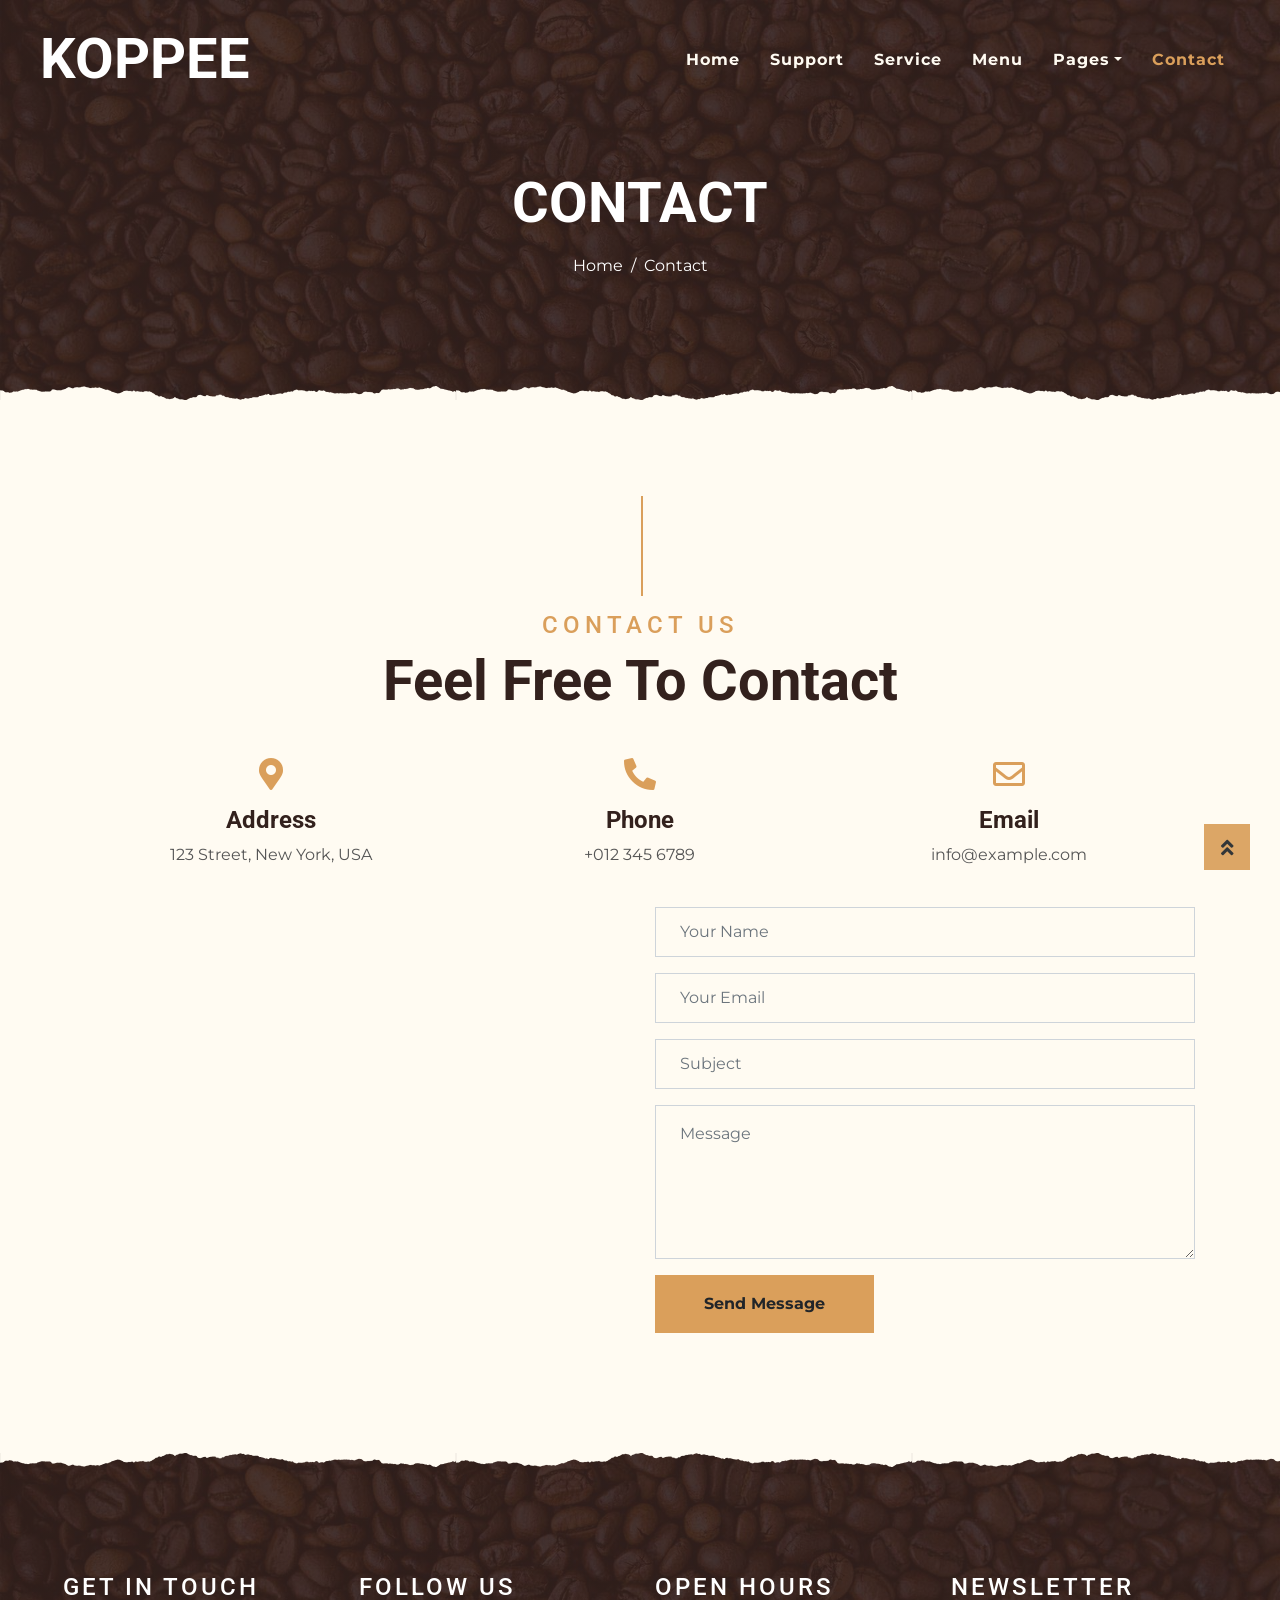
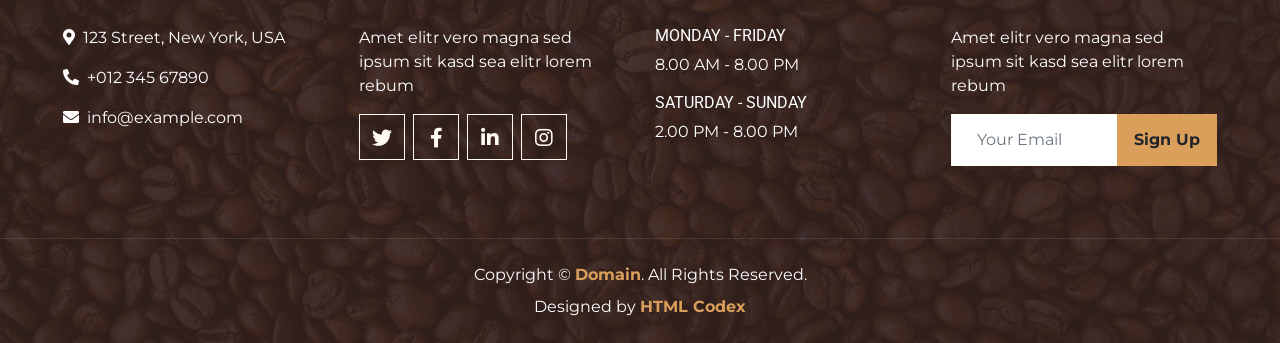
<file: contact.html>
<!DOCTYPE html>
<html lang="en">

<head>
    <meta charset="utf-8">
    <title>KOPPEE - Coffee Shop HTML Template</title>
    <meta content="width=device-width, initial-scale=1.0" name="viewport">
    <meta content="Free Website Template" name="keywords">
    <meta content="Free Website Template" name="description">

    <!-- Favicon -->
    <link href="img/favicon.ico" rel="icon">

    <!-- Google Font -->
    <link rel="preconnect" href="https://fonts.gstatic.com">
    <link href="https://fonts.googleapis.com/css2?family=Montserrat:wght@200;400&family=Roboto:wght@400;500;700&display=swap" rel="stylesheet"> 

    <!-- Font Awesome -->
    <link href="https://cdnjs.cloudflare.com/ajax/libs/font-awesome/5.10.0/css/all.min.css" rel="stylesheet">

    <!-- Libraries Stylesheet -->
    <link href="lib/owlcarousel/assets/owl.carousel.min.css" rel="stylesheet">
    <link href="lib/tempusdominus/css/tempusdominus-bootstrap-4.min.css" rel="stylesheet" />

    <!-- Customized Bootstrap Stylesheet -->
    <link href="css/style.min.css" rel="stylesheet">
</head>

<body>
    <!-- Navbar Start -->
    <div class="container-fluid p-0 nav-bar">
        <nav class="navbar navbar-expand-lg bg-none navbar-dark py-3">
            <a href="index.html" class="navbar-brand px-lg-4 m-0">
                <h1 class="m-0 display-4 text-uppercase text-white">KOPPEE</h1>
            </a>
            <button type="button" class="navbar-toggler" data-toggle="collapse" data-target="#navbarCollapse">
                <span class="navbar-toggler-icon"></span>
            </button>
            <div class="collapse navbar-collapse justify-content-between" id="navbarCollapse">
                <div class="navbar-nav ml-auto p-4">
                    <a href="index.html" class="nav-item nav-link">Home</a>
                    <a href="support.html" class="nav-item nav-link">Support</a>
                    <a href="service.html" class="nav-item nav-link">Service</a>
                    <a href="menu.html" class="nav-item nav-link">Menu</a>
                    <div class="nav-item dropdown">
                        <a href="#" class="nav-link dropdown-toggle" data-toggle="dropdown">Pages</a>
                        <div class="dropdown-menu text-capitalize">
                            <a href="reservation.html" class="dropdown-item">Reservation</a>
                            <a href="testimonial.html" class="dropdown-item">Testimonial</a>
                        </div>
                    </div>
                    <a href="contact.html" class="nav-item nav-link active">Contact</a>
                </div>
            </div>
        </nav>
    </div>
    <!-- Navbar End -->


    <!-- Page Header Start -->
    <div class="container-fluid page-header mb-5 position-relative overlay-bottom">
        <div class="d-flex flex-column align-items-center justify-content-center pt-0 pt-lg-5" style="min-height: 400px">
            <h1 class="display-4 mb-3 mt-0 mt-lg-5 text-white text-uppercase">Contact</h1>
            <div class="d-inline-flex mb-lg-5">
                <p class="m-0 text-white"><a class="text-white" href="">Home</a></p>
                <p class="m-0 text-white px-2">/</p>
                <p class="m-0 text-white">Contact</p>
            </div>
        </div>
    </div>
    <!-- Page Header End -->


    <!-- Contact Start -->
    <div class="container-fluid pt-5">
        <div class="container">
            <div class="section-title">
                <h4 class="text-primary text-uppercase" style="letter-spacing: 5px;">Contact Us</h4>
                <h1 class="display-4">Feel Free To Contact</h1>
            </div>
            <div class="row px-3 pb-2">
                <div class="col-sm-4 text-center mb-3">
                    <i class="fa fa-2x fa-map-marker-alt mb-3 text-primary"></i>
                    <h4 class="font-weight-bold">Address</h4>
                    <p>123 Street, New York, USA</p>
                </div>
                <div class="col-sm-4 text-center mb-3">
                    <i class="fa fa-2x fa-phone-alt mb-3 text-primary"></i>
                    <h4 class="font-weight-bold">Phone</h4>
                    <p>+012 345 6789</p>
                </div>
                <div class="col-sm-4 text-center mb-3">
                    <i class="far fa-2x fa-envelope mb-3 text-primary"></i>
                    <h4 class="font-weight-bold">Email</h4>
                    <p>info@example.com</p>
                </div>
            </div>
            <div class="row">
                <div class="col-md-6 pb-5">
                    <iframe style="width: 100%; height: 443px;"
                        src="https://www.google.com/maps/embed?pb=!1m18!1m12!1m3!1d3001156.4288297426!2d-78.01371936852176!3d42.72876761954724!2m3!1f0!2f0!3f0!3m2!1i1024!2i768!4f13.1!3m3!1m2!1s0x4ccc4bf0f123a5a9%3A0xddcfc6c1de189567!2sNew%20York%2C%20USA!5e0!3m2!1sen!2sbd!4v1603794290143!5m2!1sen!2sbd"
                        frameborder="0" style="border:0;" allowfullscreen="" aria-hidden="false" tabindex="0"></iframe>
                </div>
                <div class="col-md-6 pb-5">
                    <div class="contact-form">
                        <div id="success"></div>
                        <form name="sentMessage" id="contactForm" novalidate="novalidate">
                            <div class="control-group">
                                <input type="text" class="form-control bg-transparent p-4" id="name" placeholder="Your Name"
                                    required="required" data-validation-required-message="Please enter your name" />
                                <p class="help-block text-danger"></p>
                            </div>
                            <div class="control-group">
                                <input type="email" class="form-control bg-transparent p-4" id="email" placeholder="Your Email"
                                    required="required" data-validation-required-message="Please enter your email" />
                                <p class="help-block text-danger"></p>
                            </div>
                            <div class="control-group">
                                <input type="text" class="form-control bg-transparent p-4" id="subject" placeholder="Subject"
                                    required="required" data-validation-required-message="Please enter a subject" />
                                <p class="help-block text-danger"></p>
                            </div>
                            <div class="control-group">
                                <textarea class="form-control bg-transparent py-3 px-4" rows="5" id="message" placeholder="Message"
                                    required="required"
                                    data-validation-required-message="Please enter your message"></textarea>
                                <p class="help-block text-danger"></p>
                            </div>
                            <div>
                                <button class="btn btn-primary font-weight-bold py-3 px-5" type="submit" id="sendMessageButton">Send
                                    Message</button>
                            </div>
                        </form>
                    </div>
                </div>
            </div>
        </div>
    </div>
    <!-- Contact End -->


    <!-- Footer Start -->
    <div class="container-fluid footer text-white mt-5 pt-5 px-0 position-relative overlay-top">
        <div class="row mx-0 pt-5 px-sm-3 px-lg-5 mt-4">
            <div class="col-lg-3 col-md-6 mb-5">
                <h4 class="text-white text-uppercase mb-4" style="letter-spacing: 3px;">Get In Touch</h4>
                <p><i class="fa fa-map-marker-alt mr-2"></i>123 Street, New York, USA</p>
                <p><i class="fa fa-phone-alt mr-2"></i>+012 345 67890</p>
                <p class="m-0"><i class="fa fa-envelope mr-2"></i>info@example.com</p>
            </div>
            <div class="col-lg-3 col-md-6 mb-5">
                <h4 class="text-white text-uppercase mb-4" style="letter-spacing: 3px;">Follow Us</h4>
                <p>Amet elitr vero magna sed ipsum sit kasd sea elitr lorem rebum</p>
                <div class="d-flex justify-content-start">
                    <a class="btn btn-lg btn-outline-light btn-lg-square mr-2" href="#"><i class="fab fa-twitter"></i></a>
                    <a class="btn btn-lg btn-outline-light btn-lg-square mr-2" href="#"><i class="fab fa-facebook-f"></i></a>
                    <a class="btn btn-lg btn-outline-light btn-lg-square mr-2" href="#"><i class="fab fa-linkedin-in"></i></a>
                    <a class="btn btn-lg btn-outline-light btn-lg-square" href="#"><i class="fab fa-instagram"></i></a>
                </div>
            </div>
            <div class="col-lg-3 col-md-6 mb-5">
                <h4 class="text-white text-uppercase mb-4" style="letter-spacing: 3px;">Open Hours</h4>
                <div>
                    <h6 class="text-white text-uppercase">Monday - Friday</h6>
                    <p>8.00 AM - 8.00 PM</p>
                    <h6 class="text-white text-uppercase">Saturday - Sunday</h6>
                    <p>2.00 PM - 8.00 PM</p>
                </div>
            </div>
            <div class="col-lg-3 col-md-6 mb-5">
                <h4 class="text-white text-uppercase mb-4" style="letter-spacing: 3px;">Newsletter</h4>
                <p>Amet elitr vero magna sed ipsum sit kasd sea elitr lorem rebum</p>
                <div class="w-100">
                    <div class="input-group">
                        <input type="text" class="form-control border-light" style="padding: 25px;" placeholder="Your Email">
                        <div class="input-group-append">
                            <button class="btn btn-primary font-weight-bold px-3">Sign Up</button>
                        </div>
                    </div>
                </div>
            </div>
        </div>
        <div class="container-fluid text-center text-white border-top mt-4 py-4 px-sm-3 px-md-5" style="border-color: rgba(256, 256, 256, .1) !important;">
            <p class="mb-2 text-white">Copyright &copy; <a class="font-weight-bold" href="#">Domain</a>. All Rights Reserved.</a></p>
            <p class="m-0 text-white">Designed by <a class="font-weight-bold" href="https://htmlcodex.com">HTML Codex</a></p>
        </div>
    </div>
    <!-- Footer End -->


    <!-- Back to Top -->
    <a href="#" class="btn btn-lg btn-primary btn-lg-square back-to-top"><i class="fa fa-angle-double-up"></i></a>


    <!-- JavaScript Libraries -->
    <script src="https://code.jquery.com/jquery-3.4.1.min.js"></script>
    <script src="https://stackpath.bootstrapcdn.com/bootstrap/4.4.1/js/bootstrap.bundle.min.js"></script>
    <script src="lib/easing/easing.min.js"></script>
    <script src="lib/waypoints/waypoints.min.js"></script>
    <script src="lib/owlcarousel/owl.carousel.min.js"></script>
    <script src="lib/tempusdominus/js/moment.min.js"></script>
    <script src="lib/tempusdominus/js/moment-timezone.min.js"></script>
    <script src="lib/tempusdominus/js/tempusdominus-bootstrap-4.min.js"></script>

    <!-- Contact Javascript File -->
    <script src="mail/jqBootstrapValidation.min.js"></script>
    <script src="mail/contact.js"></script>

    <!-- Template Javascript -->
    <script src="js/main.js"></script>

    <!-- Genesys Messenger Script -->
<script type="text/javascript" charset="utf-8">
  (function (g, e, n, es, ys) {
    g['_genesysJs'] = e;
    g[e] = g[e] || function () {
      (g[e].q = g[e].q || []).push(arguments)
    };
    g[e].t = 1 * new Date();
    g[e].c = es;
    ys = document.createElement('script'); ys.async = 1; ys.src = n; ys.charset = 'utf-8'; document.head.appendChild(ys);
  })(window, 'Genesys', 'https://apps.mypurecloud.com/genesys-bootstrap/genesys.min.js', {
    environment: 'use1',
    deploymentId: 'YOUR_DEPLOYMENT_ID'
  });
</script>
</body>

</html>
</file>
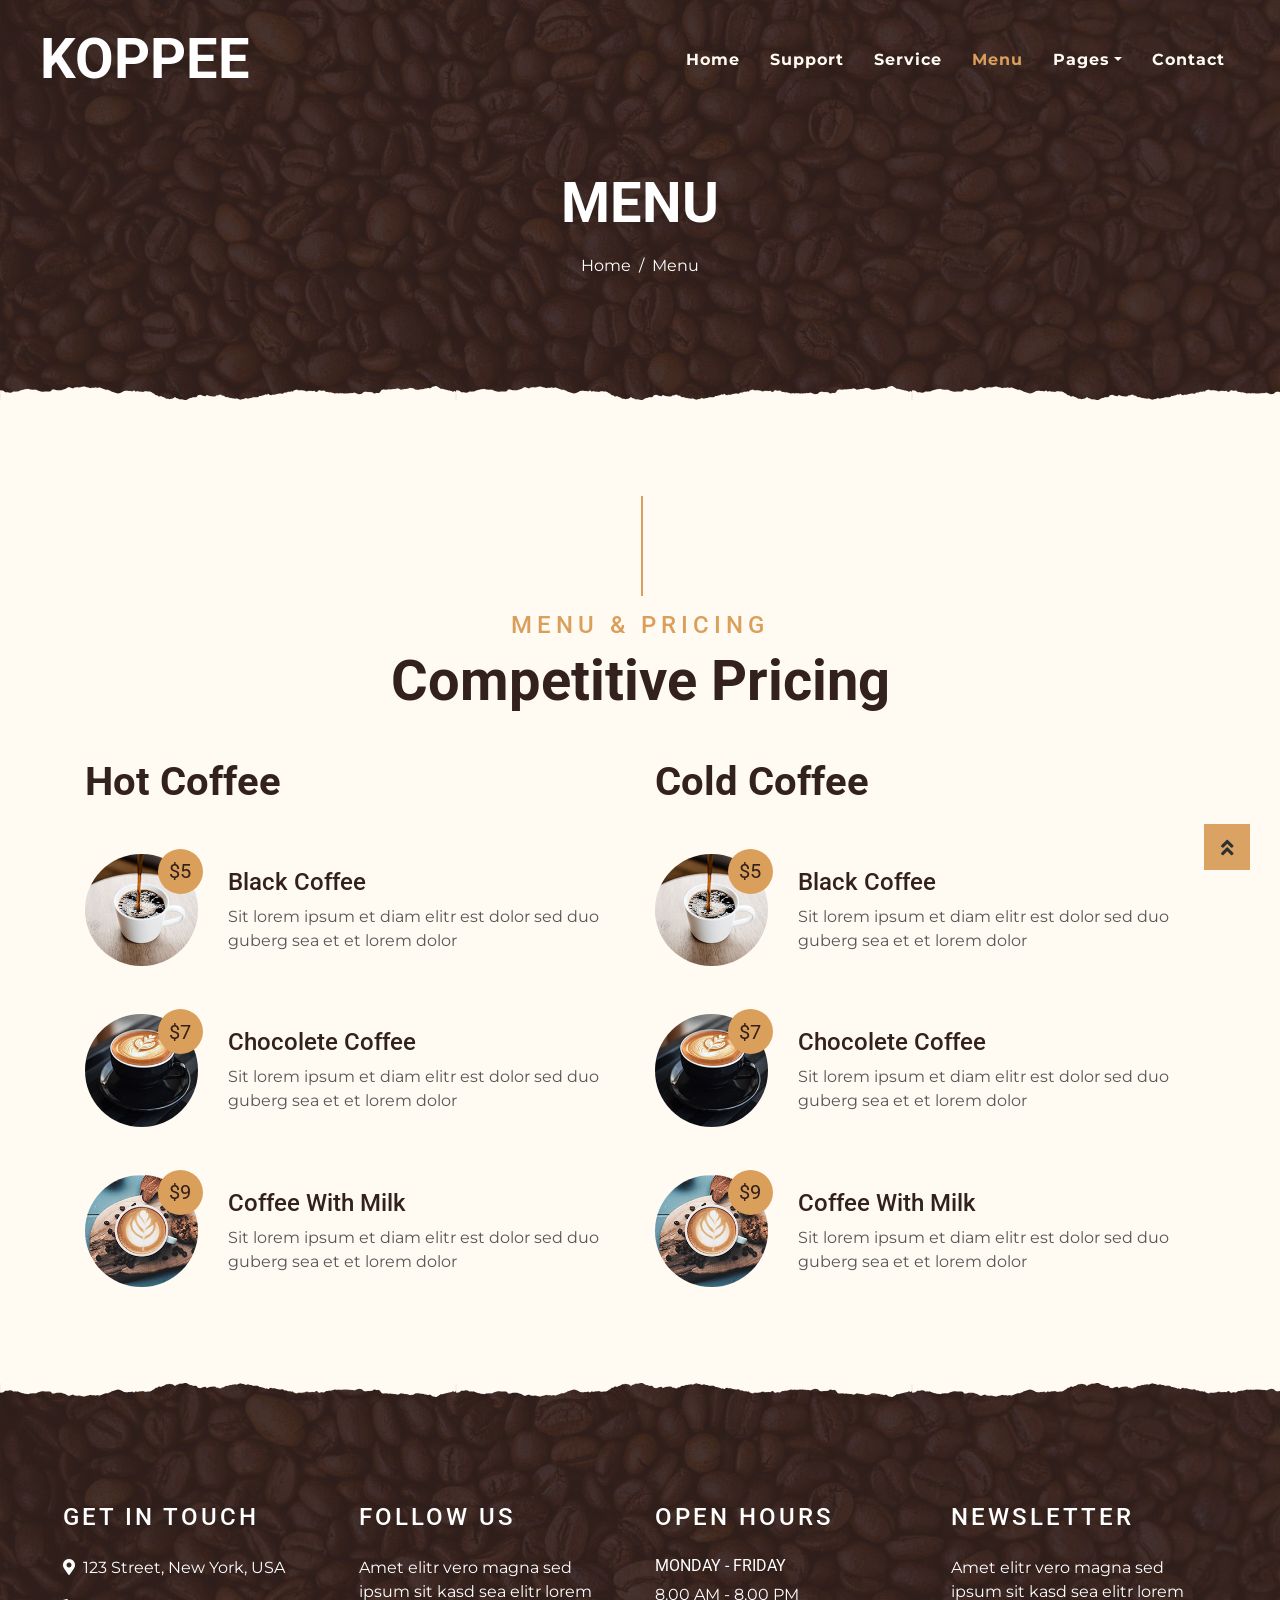
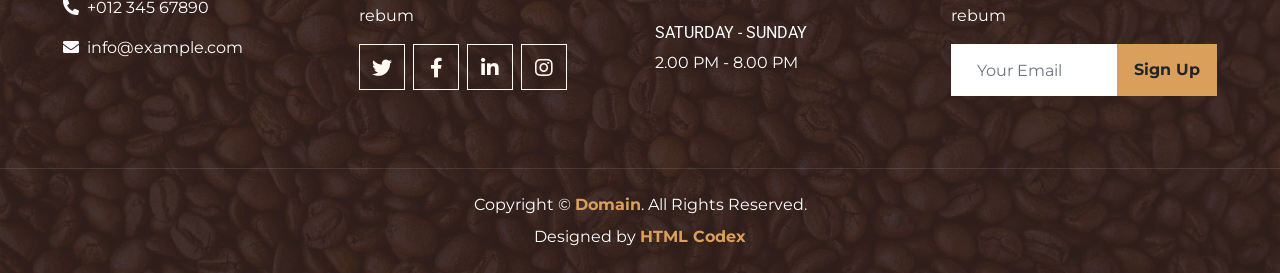
<file: menu.html>
<!DOCTYPE html>
<html lang="en">

<head>
    <meta charset="utf-8">
    <title>KOPPEE - Coffee Shop HTML Template</title>
    <meta content="width=device-width, initial-scale=1.0" name="viewport">
    <meta content="Free Website Template" name="keywords">
    <meta content="Free Website Template" name="description">

    <!-- Favicon -->
    <link href="img/favicon.ico" rel="icon">

    <!-- Google Font -->
    <link rel="preconnect" href="https://fonts.gstatic.com">
    <link href="https://fonts.googleapis.com/css2?family=Montserrat:wght@200;400&family=Roboto:wght@400;500;700&display=swap" rel="stylesheet"> 

    <!-- Font Awesome -->
    <link href="https://cdnjs.cloudflare.com/ajax/libs/font-awesome/5.10.0/css/all.min.css" rel="stylesheet">

    <!-- Libraries Stylesheet -->
    <link href="lib/owlcarousel/assets/owl.carousel.min.css" rel="stylesheet">
    <link href="lib/tempusdominus/css/tempusdominus-bootstrap-4.min.css" rel="stylesheet" />

    <!-- Customized Bootstrap Stylesheet -->
    <link href="css/style.min.css" rel="stylesheet">
</head>

<body>
    <!-- Navbar Start -->
    <div class="container-fluid p-0 nav-bar">
        <nav class="navbar navbar-expand-lg bg-none navbar-dark py-3">
            <a href="index.html" class="navbar-brand px-lg-4 m-0">
                <h1 class="m-0 display-4 text-uppercase text-white">KOPPEE</h1>
            </a>
            <button type="button" class="navbar-toggler" data-toggle="collapse" data-target="#navbarCollapse">
                <span class="navbar-toggler-icon"></span>
            </button>
            <div class="collapse navbar-collapse justify-content-between" id="navbarCollapse">
                <div class="navbar-nav ml-auto p-4">
                    <a href="index.html" class="nav-item nav-link">Home</a>
                    <a href="support.html" class="nav-item nav-link">Support</a>
                    <a href="service.html" class="nav-item nav-link">Service</a>
                    <a href="menu.html" class="nav-item nav-link active">Menu</a>
                    <div class="nav-item dropdown">
                        <a href="#" class="nav-link dropdown-toggle" data-toggle="dropdown">Pages</a>
                        <div class="dropdown-menu text-capitalize">
                            <a href="reservation.html" class="dropdown-item">Reservation</a>
                            <a href="testimonial.html" class="dropdown-item">Testimonial</a>
                        </div>
                    </div>
                    <a href="contact.html" class="nav-item nav-link">Contact</a>
                </div>
            </div>
        </nav>
    </div>
    <!-- Navbar End -->


    <!-- Page Header Start -->
    <div class="container-fluid page-header mb-5 position-relative overlay-bottom">
        <div class="d-flex flex-column align-items-center justify-content-center pt-0 pt-lg-5" style="min-height: 400px">
            <h1 class="display-4 mb-3 mt-0 mt-lg-5 text-white text-uppercase">Menu</h1>
            <div class="d-inline-flex mb-lg-5">
                <p class="m-0 text-white"><a class="text-white" href="">Home</a></p>
                <p class="m-0 text-white px-2">/</p>
                <p class="m-0 text-white">Menu</p>
            </div>
        </div>
    </div>
    <!-- Page Header End -->


    <!-- Menu Start -->
    <div class="container-fluid pt-5">
        <div class="container">
            <div class="section-title">
                <h4 class="text-primary text-uppercase" style="letter-spacing: 5px;">Menu & Pricing</h4>
                <h1 class="display-4">Competitive Pricing</h1>
            </div>
            <div class="row">
                <div class="col-lg-6">
                    <h1 class="mb-5">Hot Coffee</h1>
                    <div class="row align-items-center mb-5">
                        <div class="col-4 col-sm-3">
                            <img class="w-100 rounded-circle mb-3 mb-sm-0" src="img/menu-1.jpg" alt="">
                            <h5 class="menu-price">$5</h5>
                        </div>
                        <div class="col-8 col-sm-9">
                            <h4>Black Coffee</h4>
                            <p class="m-0">Sit lorem ipsum et diam elitr est dolor sed duo guberg sea et et lorem dolor</p>
                        </div>
                    </div>
                    <div class="row align-items-center mb-5">
                        <div class="col-4 col-sm-3">
                            <img class="w-100 rounded-circle mb-3 mb-sm-0" src="img/menu-2.jpg" alt="">
                            <h5 class="menu-price">$7</h5>
                        </div>
                        <div class="col-8 col-sm-9">
                            <h4>Chocolete Coffee</h4>
                            <p class="m-0">Sit lorem ipsum et diam elitr est dolor sed duo guberg sea et et lorem dolor</p>
                        </div>
                    </div>
                    <div class="row align-items-center mb-5">
                        <div class="col-4 col-sm-3">
                            <img class="w-100 rounded-circle mb-3 mb-sm-0" src="img/menu-3.jpg" alt="">
                            <h5 class="menu-price">$9</h5>
                        </div>
                        <div class="col-8 col-sm-9">
                            <h4>Coffee With Milk</h4>
                            <p class="m-0">Sit lorem ipsum et diam elitr est dolor sed duo guberg sea et et lorem dolor</p>
                        </div>
                    </div>
                </div>
                <div class="col-lg-6">
                    <h1 class="mb-5">Cold Coffee</h1>
                    <div class="row align-items-center mb-5">
                        <div class="col-4 col-sm-3">
                            <img class="w-100 rounded-circle mb-3 mb-sm-0" src="img/menu-1.jpg" alt="">
                            <h5 class="menu-price">$5</h5>
                        </div>
                        <div class="col-8 col-sm-9">
                            <h4>Black Coffee</h4>
                            <p class="m-0">Sit lorem ipsum et diam elitr est dolor sed duo guberg sea et et lorem dolor</p>
                        </div>
                    </div>
                    <div class="row align-items-center mb-5">
                        <div class="col-4 col-sm-3">
                            <img class="w-100 rounded-circle mb-3 mb-sm-0" src="img/menu-2.jpg" alt="">
                            <h5 class="menu-price">$7</h5>
                        </div>
                        <div class="col-8 col-sm-9">
                            <h4>Chocolete Coffee</h4>
                            <p class="m-0">Sit lorem ipsum et diam elitr est dolor sed duo guberg sea et et lorem dolor</p>
                        </div>
                    </div>
                    <div class="row align-items-center mb-5">
                        <div class="col-4 col-sm-3">
                            <img class="w-100 rounded-circle mb-3 mb-sm-0" src="img/menu-3.jpg" alt="">
                            <h5 class="menu-price">$9</h5>
                        </div>
                        <div class="col-8 col-sm-9">
                            <h4>Coffee With Milk</h4>
                            <p class="m-0">Sit lorem ipsum et diam elitr est dolor sed duo guberg sea et et lorem dolor</p>
                        </div>
                    </div>
                </div>
            </div>
        </div>
    </div>
    <!-- Menu End -->


    <!-- Footer Start -->
    <div class="container-fluid footer text-white mt-5 pt-5 px-0 position-relative overlay-top">
        <div class="row mx-0 pt-5 px-sm-3 px-lg-5 mt-4">
            <div class="col-lg-3 col-md-6 mb-5">
                <h4 class="text-white text-uppercase mb-4" style="letter-spacing: 3px;">Get In Touch</h4>
                <p><i class="fa fa-map-marker-alt mr-2"></i>123 Street, New York, USA</p>
                <p><i class="fa fa-phone-alt mr-2"></i>+012 345 67890</p>
                <p class="m-0"><i class="fa fa-envelope mr-2"></i>info@example.com</p>
            </div>
            <div class="col-lg-3 col-md-6 mb-5">
                <h4 class="text-white text-uppercase mb-4" style="letter-spacing: 3px;">Follow Us</h4>
                <p>Amet elitr vero magna sed ipsum sit kasd sea elitr lorem rebum</p>
                <div class="d-flex justify-content-start">
                    <a class="btn btn-lg btn-outline-light btn-lg-square mr-2" href="#"><i class="fab fa-twitter"></i></a>
                    <a class="btn btn-lg btn-outline-light btn-lg-square mr-2" href="#"><i class="fab fa-facebook-f"></i></a>
                    <a class="btn btn-lg btn-outline-light btn-lg-square mr-2" href="#"><i class="fab fa-linkedin-in"></i></a>
                    <a class="btn btn-lg btn-outline-light btn-lg-square" href="#"><i class="fab fa-instagram"></i></a>
                </div>
            </div>
            <div class="col-lg-3 col-md-6 mb-5">
                <h4 class="text-white text-uppercase mb-4" style="letter-spacing: 3px;">Open Hours</h4>
                <div>
                    <h6 class="text-white text-uppercase">Monday - Friday</h6>
                    <p>8.00 AM - 8.00 PM</p>
                    <h6 class="text-white text-uppercase">Saturday - Sunday</h6>
                    <p>2.00 PM - 8.00 PM</p>
                </div>
            </div>
            <div class="col-lg-3 col-md-6 mb-5">
                <h4 class="text-white text-uppercase mb-4" style="letter-spacing: 3px;">Newsletter</h4>
                <p>Amet elitr vero magna sed ipsum sit kasd sea elitr lorem rebum</p>
                <div class="w-100">
                    <div class="input-group">
                        <input type="text" class="form-control border-light" style="padding: 25px;" placeholder="Your Email">
                        <div class="input-group-append">
                            <button class="btn btn-primary font-weight-bold px-3">Sign Up</button>
                        </div>
                    </div>
                </div>
            </div>
        </div>
        <div class="container-fluid text-center text-white border-top mt-4 py-4 px-sm-3 px-md-5" style="border-color: rgba(256, 256, 256, .1) !important;">
            <p class="mb-2 text-white">Copyright &copy; <a class="font-weight-bold" href="#">Domain</a>. All Rights Reserved.</a></p>
            <p class="m-0 text-white">Designed by <a class="font-weight-bold" href="https://htmlcodex.com">HTML Codex</a></p>
        </div>
    </div>
    <!-- Footer End -->


    <!-- Back to Top -->
    <a href="#" class="btn btn-lg btn-primary btn-lg-square back-to-top"><i class="fa fa-angle-double-up"></i></a>


    <!-- JavaScript Libraries -->
    <script src="https://code.jquery.com/jquery-3.4.1.min.js"></script>
    <script src="https://stackpath.bootstrapcdn.com/bootstrap/4.4.1/js/bootstrap.bundle.min.js"></script>
    <script src="lib/easing/easing.min.js"></script>
    <script src="lib/waypoints/waypoints.min.js"></script>
    <script src="lib/owlcarousel/owl.carousel.min.js"></script>
    <script src="lib/tempusdominus/js/moment.min.js"></script>
    <script src="lib/tempusdominus/js/moment-timezone.min.js"></script>
    <script src="lib/tempusdominus/js/tempusdominus-bootstrap-4.min.js"></script>

    <!-- Contact Javascript File -->
    <script src="mail/jqBootstrapValidation.min.js"></script>
    <script src="mail/contact.js"></script>

    <!-- Template Javascript -->
    <script src="js/main.js"></script>

    <!-- Genesys Messenger Script -->
<script type="text/javascript" charset="utf-8">
  (function (g, e, n, es, ys) {
    g['_genesysJs'] = e;
    g[e] = g[e] || function () {
      (g[e].q = g[e].q || []).push(arguments)
    };
    g[e].t = 1 * new Date();
    g[e].c = es;
    ys = document.createElement('script'); ys.async = 1; ys.src = n; ys.charset = 'utf-8'; document.head.appendChild(ys);
  })(window, 'Genesys', 'https://apps.mypurecloud.com/genesys-bootstrap/genesys.min.js', {
    environment: 'use1',
    deploymentId: 'YOUR_DEPLOYMENT_ID'
  });
</script>
</body>

</html>
</file>
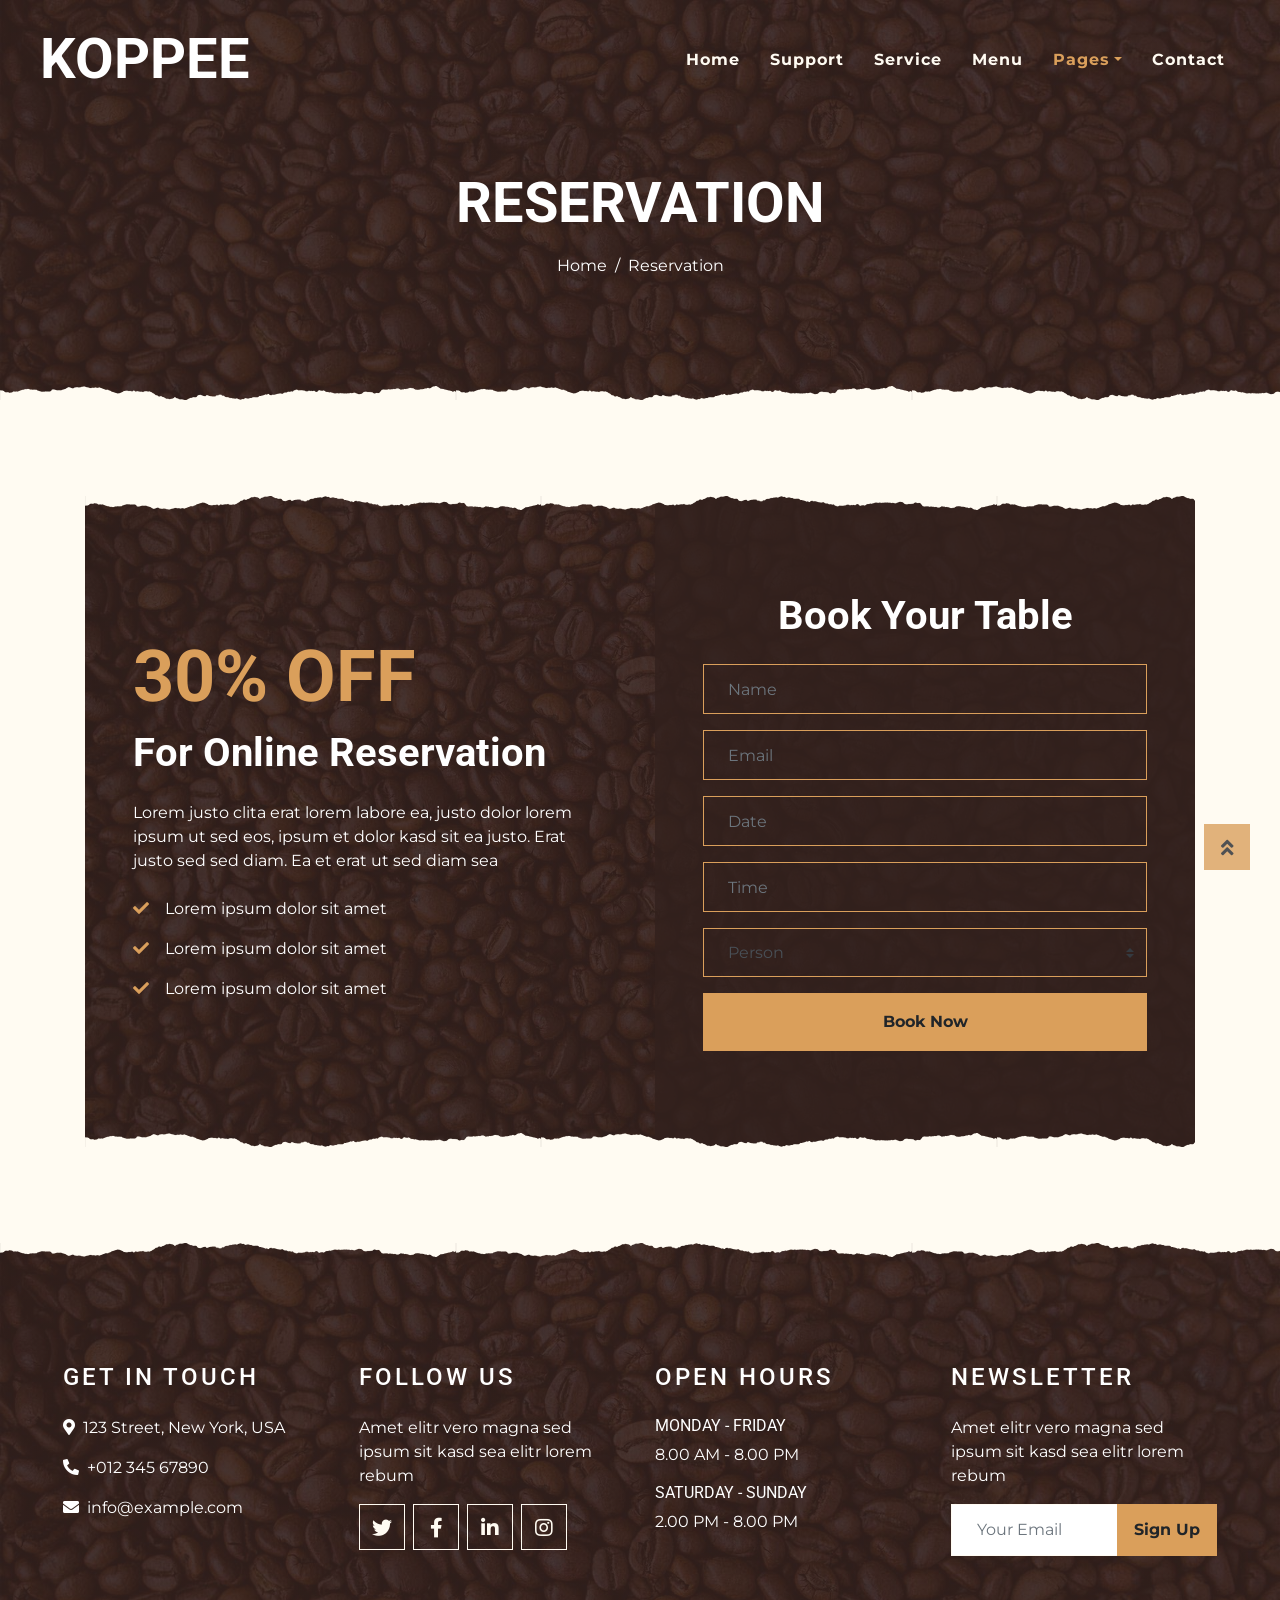
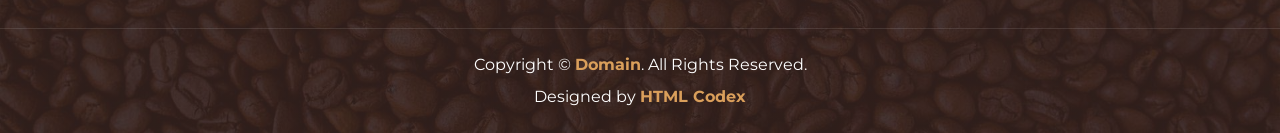
<file: reservation.html>
<!DOCTYPE html>
<html lang="en">

<head>
    <meta charset="utf-8">
    <title>KOPPEE - Coffee Shop HTML Template</title>
    <meta content="width=device-width, initial-scale=1.0" name="viewport">
    <meta content="Free Website Template" name="keywords">
    <meta content="Free Website Template" name="description">

    <!-- Favicon -->
    <link href="img/favicon.ico" rel="icon">

    <!-- Google Font -->
    <link rel="preconnect" href="https://fonts.gstatic.com">
    <link href="https://fonts.googleapis.com/css2?family=Montserrat:wght@200;400&family=Roboto:wght@400;500;700&display=swap" rel="stylesheet"> 

    <!-- Font Awesome -->
    <link href="https://cdnjs.cloudflare.com/ajax/libs/font-awesome/5.10.0/css/all.min.css" rel="stylesheet">

    <!-- Libraries Stylesheet -->
    <link href="lib/owlcarousel/assets/owl.carousel.min.css" rel="stylesheet">
    <link href="lib/tempusdominus/css/tempusdominus-bootstrap-4.min.css" rel="stylesheet" />

    <!-- Customized Bootstrap Stylesheet -->
    <link href="css/style.min.css" rel="stylesheet">
</head>

<body>
    <!-- Navbar Start -->
    <div class="container-fluid p-0 nav-bar">
        <nav class="navbar navbar-expand-lg bg-none navbar-dark py-3">
            <a href="index.html" class="navbar-brand px-lg-4 m-0">
                <h1 class="m-0 display-4 text-uppercase text-white">KOPPEE</h1>
            </a>
            <button type="button" class="navbar-toggler" data-toggle="collapse" data-target="#navbarCollapse">
                <span class="navbar-toggler-icon"></span>
            </button>
            <div class="collapse navbar-collapse justify-content-between" id="navbarCollapse">
                <div class="navbar-nav ml-auto p-4">
                    <a href="index.html" class="nav-item nav-link">Home</a>
                    <a href="support.html" class="nav-item nav-link">Support</a>
                    <a href="service.html" class="nav-item nav-link">Service</a>
                    <a href="menu.html" class="nav-item nav-link">Menu</a>
                    <div class="nav-item dropdown">
                        <a href="#" class="nav-link dropdown-toggle active" data-toggle="dropdown">Pages</a>
                        <div class="dropdown-menu text-capitalize">
                            <a href="reservation.html" class="dropdown-item active">Reservation</a>
                            <a href="testimonial.html" class="dropdown-item">Testimonial</a>
                        </div>
                    </div>
                    <a href="contact.html" class="nav-item nav-link">Contact</a>
                </div>
            </div>
        </nav>
    </div>
    <!-- Navbar End -->


    <!-- Page Header Start -->
    <div class="container-fluid page-header mb-5 position-relative overlay-bottom">
        <div class="d-flex flex-column align-items-center justify-content-center pt-0 pt-lg-5" style="min-height: 400px">
            <h1 class="display-4 mb-3 mt-0 mt-lg-5 text-white text-uppercase">Reservation</h1>
            <div class="d-inline-flex mb-lg-5">
                <p class="m-0 text-white"><a class="text-white" href="">Home</a></p>
                <p class="m-0 text-white px-2">/</p>
                <p class="m-0 text-white">Reservation</p>
            </div>
        </div>
    </div>
    <!-- Page Header End -->


    <!-- Reservation Start -->
    <div class="container-fluid py-5">
        <div class="container">
            <div class="reservation position-relative overlay-top overlay-bottom">
                <div class="row align-items-center">
                    <div class="col-lg-6 my-5 my-lg-0">
                        <div class="p-5">
                            <div class="mb-4">
                                <h1 class="display-3 text-primary">30% OFF</h1>
                                <h1 class="text-white">For Online Reservation</h1>
                            </div>
                            <p class="text-white">Lorem justo clita erat lorem labore ea, justo dolor lorem ipsum ut sed eos,
                                ipsum et dolor kasd sit ea justo. Erat justo sed sed diam. Ea et erat ut sed diam sea</p>
                            <ul class="list-inline text-white m-0">
                                <li class="py-2"><i class="fa fa-check text-primary mr-3"></i>Lorem ipsum dolor sit amet</li>
                                <li class="py-2"><i class="fa fa-check text-primary mr-3"></i>Lorem ipsum dolor sit amet</li>
                                <li class="py-2"><i class="fa fa-check text-primary mr-3"></i>Lorem ipsum dolor sit amet</li>
                            </ul>
                        </div>
                    </div>
                    <div class="col-lg-6">
                        <div class="text-center p-5" style="background: rgba(51, 33, 29, .8);">
                            <h1 class="text-white mb-4 mt-5">Book Your Table</h1>
                            <form class="mb-5">
                                <div class="form-group">
                                    <input type="text" class="form-control bg-transparent border-primary p-4" placeholder="Name"
                                        required="required" />
                                </div>
                                <div class="form-group">
                                    <input type="email" class="form-control bg-transparent border-primary p-4" placeholder="Email"
                                        required="required" />
                                </div>
                                <div class="form-group">
                                    <div class="date" id="date" data-target-input="nearest">
                                        <input type="text" class="form-control bg-transparent border-primary p-4 datetimepicker-input" placeholder="Date" data-target="#date" data-toggle="datetimepicker"/>
                                    </div>
                                </div>
                                <div class="form-group">
                                    <div class="time" id="time" data-target-input="nearest">
                                        <input type="text" class="form-control bg-transparent border-primary p-4 datetimepicker-input" placeholder="Time" data-target="#time" data-toggle="datetimepicker"/>
                                    </div>
                                </div>
                                <div class="form-group">
                                    <select class="custom-select bg-transparent border-primary px-4" style="height: 49px;">
                                        <option selected>Person</option>
                                        <option value="1">Person 1</option>
                                        <option value="2">Person 2</option>
                                        <option value="3">Person 3</option>
                                        <option value="3">Person 4</option>
                                    </select>
                                </div>
                                
                                <div>
                                    <button class="btn btn-primary btn-block font-weight-bold py-3" type="submit">Book Now</button>
                                </div>
                            </form>
                        </div>
                    </div>
                </div>
            </div>
        </div>
    </div>
    <!-- Reservation End -->


    <!-- Footer Start -->
    <div class="container-fluid footer text-white mt-5 pt-5 px-0 position-relative overlay-top">
        <div class="row mx-0 pt-5 px-sm-3 px-lg-5 mt-4">
            <div class="col-lg-3 col-md-6 mb-5">
                <h4 class="text-white text-uppercase mb-4" style="letter-spacing: 3px;">Get In Touch</h4>
                <p><i class="fa fa-map-marker-alt mr-2"></i>123 Street, New York, USA</p>
                <p><i class="fa fa-phone-alt mr-2"></i>+012 345 67890</p>
                <p class="m-0"><i class="fa fa-envelope mr-2"></i>info@example.com</p>
            </div>
            <div class="col-lg-3 col-md-6 mb-5">
                <h4 class="text-white text-uppercase mb-4" style="letter-spacing: 3px;">Follow Us</h4>
                <p>Amet elitr vero magna sed ipsum sit kasd sea elitr lorem rebum</p>
                <div class="d-flex justify-content-start">
                    <a class="btn btn-lg btn-outline-light btn-lg-square mr-2" href="#"><i class="fab fa-twitter"></i></a>
                    <a class="btn btn-lg btn-outline-light btn-lg-square mr-2" href="#"><i class="fab fa-facebook-f"></i></a>
                    <a class="btn btn-lg btn-outline-light btn-lg-square mr-2" href="#"><i class="fab fa-linkedin-in"></i></a>
                    <a class="btn btn-lg btn-outline-light btn-lg-square" href="#"><i class="fab fa-instagram"></i></a>
                </div>
            </div>
            <div class="col-lg-3 col-md-6 mb-5">
                <h4 class="text-white text-uppercase mb-4" style="letter-spacing: 3px;">Open Hours</h4>
                <div>
                    <h6 class="text-white text-uppercase">Monday - Friday</h6>
                    <p>8.00 AM - 8.00 PM</p>
                    <h6 class="text-white text-uppercase">Saturday - Sunday</h6>
                    <p>2.00 PM - 8.00 PM</p>
                </div>
            </div>
            <div class="col-lg-3 col-md-6 mb-5">
                <h4 class="text-white text-uppercase mb-4" style="letter-spacing: 3px;">Newsletter</h4>
                <p>Amet elitr vero magna sed ipsum sit kasd sea elitr lorem rebum</p>
                <div class="w-100">
                    <div class="input-group">
                        <input type="text" class="form-control border-light" style="padding: 25px;" placeholder="Your Email">
                        <div class="input-group-append">
                            <button class="btn btn-primary font-weight-bold px-3">Sign Up</button>
                        </div>
                    </div>
                </div>
            </div>
        </div>
        <div class="container-fluid text-center text-white border-top mt-4 py-4 px-sm-3 px-md-5" style="border-color: rgba(256, 256, 256, .1) !important;">
            <p class="mb-2 text-white">Copyright &copy; <a class="font-weight-bold" href="#">Domain</a>. All Rights Reserved.</a></p>
            <p class="m-0 text-white">Designed by <a class="font-weight-bold" href="https://htmlcodex.com">HTML Codex</a></p>
        </div>
    </div>
    <!-- Footer End -->


    <!-- Back to Top -->
    <a href="#" class="btn btn-lg btn-primary btn-lg-square back-to-top"><i class="fa fa-angle-double-up"></i></a>


    <!-- JavaScript Libraries -->
    <script src="https://code.jquery.com/jquery-3.4.1.min.js"></script>
    <script src="https://stackpath.bootstrapcdn.com/bootstrap/4.4.1/js/bootstrap.bundle.min.js"></script>
    <script src="lib/easing/easing.min.js"></script>
    <script src="lib/waypoints/waypoints.min.js"></script>
    <script src="lib/owlcarousel/owl.carousel.min.js"></script>
    <script src="lib/tempusdominus/js/moment.min.js"></script>
    <script src="lib/tempusdominus/js/moment-timezone.min.js"></script>
    <script src="lib/tempusdominus/js/tempusdominus-bootstrap-4.min.js"></script>

    <!-- Contact Javascript File -->
    <script src="mail/jqBootstrapValidation.min.js"></script>
    <script src="mail/contact.js"></script>

    <!-- Template Javascript -->
    <script src="js/main.js"></script>
</body>

</html>
</file>
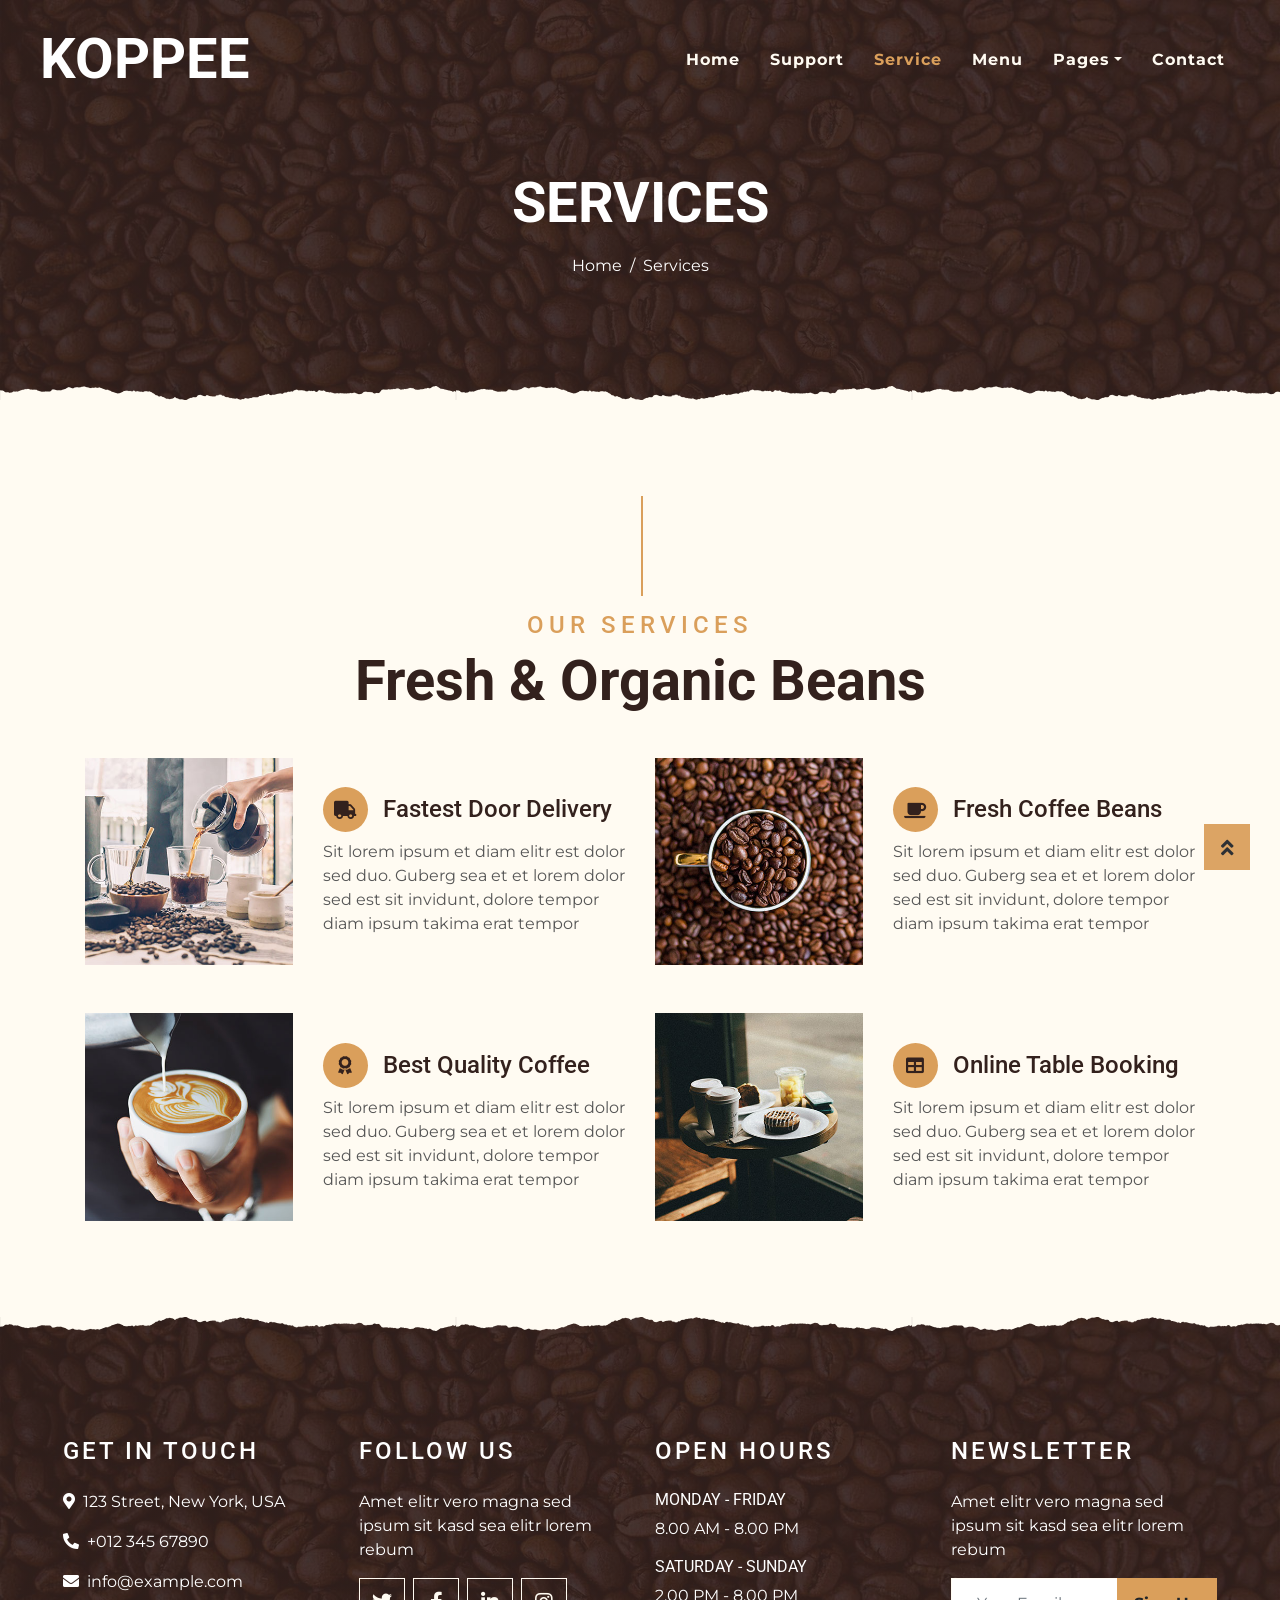
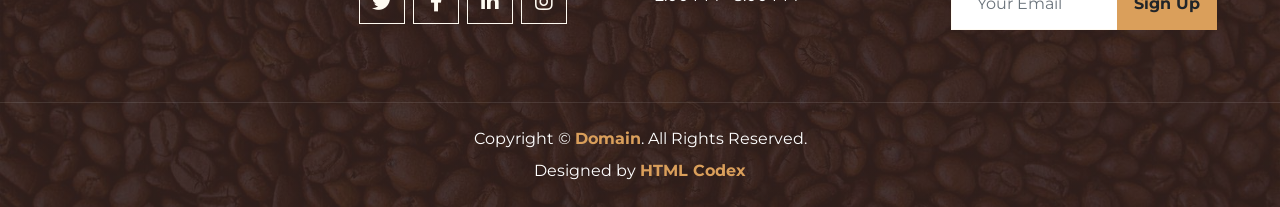
<file: service.html>
<!DOCTYPE html>
<html lang="en">

<head>
    <meta charset="utf-8">
    <title>KOPPEE - Coffee Shop HTML Template</title>
    <meta content="width=device-width, initial-scale=1.0" name="viewport">
    <meta content="Free Website Template" name="keywords">
    <meta content="Free Website Template" name="description">

    <!-- Favicon -->
    <link href="img/favicon.ico" rel="icon">

    <!-- Google Font -->
    <link rel="preconnect" href="https://fonts.gstatic.com">
    <link href="https://fonts.googleapis.com/css2?family=Montserrat:wght@200;400&family=Roboto:wght@400;500;700&display=swap" rel="stylesheet"> 

    <!-- Font Awesome -->
    <link href="https://cdnjs.cloudflare.com/ajax/libs/font-awesome/5.10.0/css/all.min.css" rel="stylesheet">

    <!-- Libraries Stylesheet -->
    <link href="lib/owlcarousel/assets/owl.carousel.min.css" rel="stylesheet">
    <link href="lib/tempusdominus/css/tempusdominus-bootstrap-4.min.css" rel="stylesheet" />

    <!-- Customized Bootstrap Stylesheet -->
    <link href="css/style.min.css" rel="stylesheet">
</head>

<body>
    <!-- Navbar Start -->
    <div class="container-fluid p-0 nav-bar">
        <nav class="navbar navbar-expand-lg bg-none navbar-dark py-3">
            <a href="index.html" class="navbar-brand px-lg-4 m-0">
                <h1 class="m-0 display-4 text-uppercase text-white">KOPPEE</h1>
            </a>
            <button type="button" class="navbar-toggler" data-toggle="collapse" data-target="#navbarCollapse">
                <span class="navbar-toggler-icon"></span>
            </button>
            <div class="collapse navbar-collapse justify-content-between" id="navbarCollapse">
                <div class="navbar-nav ml-auto p-4">
                    <a href="index.html" class="nav-item nav-link">Home</a>
                    <a href="support.html" class="nav-item nav-link">Support</a>
                    <a href="service.html" class="nav-item nav-link active">Service</a>
                    <a href="menu.html" class="nav-item nav-link">Menu</a>
                    <div class="nav-item dropdown">
                        <a href="#" class="nav-link dropdown-toggle" data-toggle="dropdown">Pages</a>
                        <div class="dropdown-menu text-capitalize">
                            <a href="reservation.html" class="dropdown-item">Reservation</a>
                            <a href="testimonial.html" class="dropdown-item">Testimonial</a>
                        </div>
                    </div>
                    <a href="contact.html" class="nav-item nav-link">Contact</a>
                </div>
            </div>
        </nav>
    </div>
    <!-- Navbar End -->


    <!-- Page Header Start -->
    <div class="container-fluid page-header mb-5 position-relative overlay-bottom">
        <div class="d-flex flex-column align-items-center justify-content-center pt-0 pt-lg-5" style="min-height: 400px">
            <h1 class="display-4 mb-3 mt-0 mt-lg-5 text-white text-uppercase">Services</h1>
            <div class="d-inline-flex mb-lg-5">
                <p class="m-0 text-white"><a class="text-white" href="">Home</a></p>
                <p class="m-0 text-white px-2">/</p>
                <p class="m-0 text-white">Services</p>
            </div>
        </div>
    </div>
    <!-- Page Header End -->


    <!-- Service Start -->
    <div class="container-fluid pt-5">
        <div class="container">
            <div class="section-title">
                <h4 class="text-primary text-uppercase" style="letter-spacing: 5px;">Our Services</h4>
                <h1 class="display-4">Fresh & Organic Beans</h1>
            </div>
            <div class="row">
                <div class="col-lg-6 mb-5">
                    <div class="row align-items-center">
                        <div class="col-sm-5">
                            <img class="img-fluid mb-3 mb-sm-0" src="img/service-1.jpg" alt="">
                        </div>
                        <div class="col-sm-7">
                            <h4><i class="fa fa-truck service-icon"></i>Fastest Door Delivery</h4>
                            <p class="m-0">Sit lorem ipsum et diam elitr est dolor sed duo. Guberg sea et et lorem dolor sed est sit
                                invidunt, dolore tempor diam ipsum takima erat tempor</p>
                        </div>
                    </div>
                </div>
                <div class="col-lg-6 mb-5">
                    <div class="row align-items-center">
                        <div class="col-sm-5">
                            <img class="img-fluid mb-3 mb-sm-0" src="img/service-2.jpg" alt="">
                        </div>
                        <div class="col-sm-7">
                            <h4><i class="fa fa-coffee service-icon"></i>Fresh Coffee Beans</h4>
                            <p class="m-0">Sit lorem ipsum et diam elitr est dolor sed duo. Guberg sea et et lorem dolor sed est sit
                                invidunt, dolore tempor diam ipsum takima erat tempor</p>
                        </div>
                    </div>
                </div>
                <div class="col-lg-6 mb-5">
                    <div class="row align-items-center">
                        <div class="col-sm-5">
                            <img class="img-fluid mb-3 mb-sm-0" src="img/service-3.jpg" alt="">
                        </div>
                        <div class="col-sm-7">
                            <h4><i class="fa fa-award service-icon"></i>Best Quality Coffee</h4>
                            <p class="m-0">Sit lorem ipsum et diam elitr est dolor sed duo. Guberg sea et et lorem dolor sed est sit
                                invidunt, dolore tempor diam ipsum takima erat tempor</p>
                        </div>
                    </div>
                </div>
                <div class="col-lg-6 mb-5">
                    <div class="row align-items-center">
                        <div class="col-sm-5">
                            <img class="img-fluid mb-3 mb-sm-0" src="img/service-4.jpg" alt="">
                        </div>
                        <div class="col-sm-7">
                            <h4><i class="fa fa-table service-icon"></i>Online Table Booking</h4>
                            <p class="m-0">Sit lorem ipsum et diam elitr est dolor sed duo. Guberg sea et et lorem dolor sed est sit
                                invidunt, dolore tempor diam ipsum takima erat tempor</p>
                        </div>
                    </div>
                </div>
            </div>
        </div>
    </div>
    <!-- Service End -->


    <!-- Footer Start -->
    <div class="container-fluid footer text-white mt-5 pt-5 px-0 position-relative overlay-top">
        <div class="row mx-0 pt-5 px-sm-3 px-lg-5 mt-4">
            <div class="col-lg-3 col-md-6 mb-5">
                <h4 class="text-white text-uppercase mb-4" style="letter-spacing: 3px;">Get In Touch</h4>
                <p><i class="fa fa-map-marker-alt mr-2"></i>123 Street, New York, USA</p>
                <p><i class="fa fa-phone-alt mr-2"></i>+012 345 67890</p>
                <p class="m-0"><i class="fa fa-envelope mr-2"></i>info@example.com</p>
            </div>
            <div class="col-lg-3 col-md-6 mb-5">
                <h4 class="text-white text-uppercase mb-4" style="letter-spacing: 3px;">Follow Us</h4>
                <p>Amet elitr vero magna sed ipsum sit kasd sea elitr lorem rebum</p>
                <div class="d-flex justify-content-start">
                    <a class="btn btn-lg btn-outline-light btn-lg-square mr-2" href="#"><i class="fab fa-twitter"></i></a>
                    <a class="btn btn-lg btn-outline-light btn-lg-square mr-2" href="#"><i class="fab fa-facebook-f"></i></a>
                    <a class="btn btn-lg btn-outline-light btn-lg-square mr-2" href="#"><i class="fab fa-linkedin-in"></i></a>
                    <a class="btn btn-lg btn-outline-light btn-lg-square" href="#"><i class="fab fa-instagram"></i></a>
                </div>
            </div>
            <div class="col-lg-3 col-md-6 mb-5">
                <h4 class="text-white text-uppercase mb-4" style="letter-spacing: 3px;">Open Hours</h4>
                <div>
                    <h6 class="text-white text-uppercase">Monday - Friday</h6>
                    <p>8.00 AM - 8.00 PM</p>
                    <h6 class="text-white text-uppercase">Saturday - Sunday</h6>
                    <p>2.00 PM - 8.00 PM</p>
                </div>
            </div>
            <div class="col-lg-3 col-md-6 mb-5">
                <h4 class="text-white text-uppercase mb-4" style="letter-spacing: 3px;">Newsletter</h4>
                <p>Amet elitr vero magna sed ipsum sit kasd sea elitr lorem rebum</p>
                <div class="w-100">
                    <div class="input-group">
                        <input type="text" class="form-control border-light" style="padding: 25px;" placeholder="Your Email">
                        <div class="input-group-append">
                            <button class="btn btn-primary font-weight-bold px-3">Sign Up</button>
                        </div>
                    </div>
                </div>
            </div>
        </div>
        <div class="container-fluid text-center text-white border-top mt-4 py-4 px-sm-3 px-md-5" style="border-color: rgba(256, 256, 256, .1) !important;">
            <p class="mb-2 text-white">Copyright &copy; <a class="font-weight-bold" href="#">Domain</a>. All Rights Reserved.</a></p>
            <p class="m-0 text-white">Designed by <a class="font-weight-bold" href="https://htmlcodex.com">HTML Codex</a></p>
        </div>
    </div>
    <!-- Footer End -->


    <!-- Back to Top -->
    <a href="#" class="btn btn-lg btn-primary btn-lg-square back-to-top"><i class="fa fa-angle-double-up"></i></a>


    <!-- JavaScript Libraries -->
    <script src="https://code.jquery.com/jquery-3.4.1.min.js"></script>
    <script src="https://stackpath.bootstrapcdn.com/bootstrap/4.4.1/js/bootstrap.bundle.min.js"></script>
    <script src="lib/easing/easing.min.js"></script>
    <script src="lib/waypoints/waypoints.min.js"></script>
    <script src="lib/owlcarousel/owl.carousel.min.js"></script>
    <script src="lib/tempusdominus/js/moment.min.js"></script>
    <script src="lib/tempusdominus/js/moment-timezone.min.js"></script>
    <script src="lib/tempusdominus/js/tempusdominus-bootstrap-4.min.js"></script>

    <!-- Contact Javascript File -->
    <script src="mail/jqBootstrapValidation.min.js"></script>
    <script src="mail/contact.js"></script>

    <!-- Template Javascript -->
    <script src="js/main.js"></script>

    <!-- Genesys Messenger Script -->
<script type="text/javascript" charset="utf-8">
  (function (g, e, n, es, ys) {
    g['_genesysJs'] = e;
    g[e] = g[e] || function () {
      (g[e].q = g[e].q || []).push(arguments)
    };
    g[e].t = 1 * new Date();
    g[e].c = es;
    ys = document.createElement('script'); ys.async = 1; ys.src = n; ys.charset = 'utf-8'; document.head.appendChild(ys);
  })(window, 'Genesys', 'https://apps.mypurecloud.com/genesys-bootstrap/genesys.min.js', {
    environment: 'use1',
    deploymentId: 'YOUR_DEPLOYMENT_ID'
  });
</script>
</body>

</html>
</file>
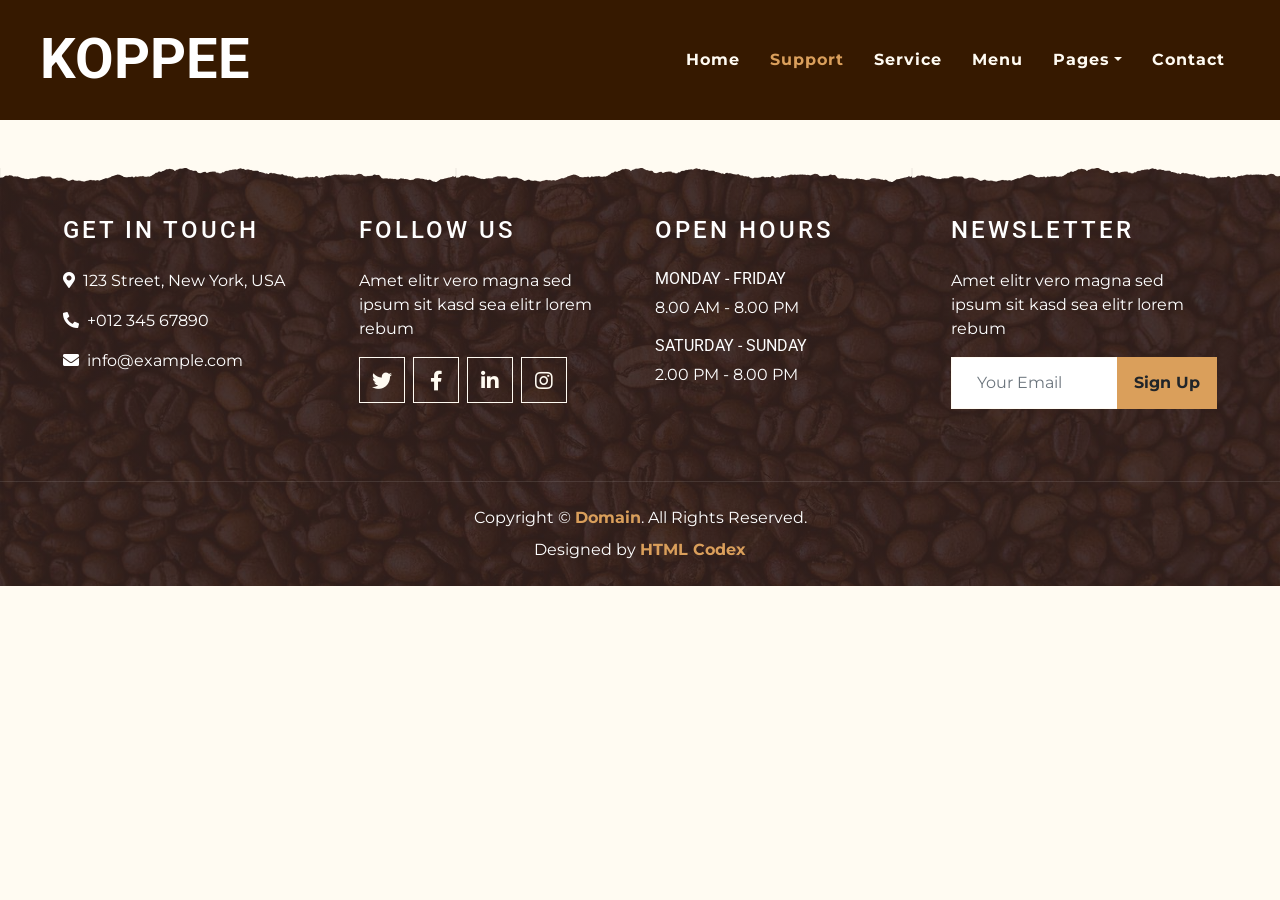
<file: support.html>
<!DOCTYPE html>
<html>
<head>
    <meta charset="utf-8">
    <title>KOPPEE - Support Center</title>
    <meta content="width=device-width, initial-scale=1.0" name="viewport">
    <meta content="Free Website Template" name="keywords">
    <meta content="Free Website Template" name="description">

    <!-- Favicon -->
    <link href="https://mitchmason4.github.io/img/favicon.ico" rel="icon">

    <!-- Google Font -->
    <link rel="preconnect" href="https://fonts.gstatic.com">
    <link href="https://fonts.googleapis.com/css2?family=Montserrat:wght@200;400&family=Roboto:wght@400;500;700&display=swap" rel="stylesheet">

    <!-- Font Awesome -->
    <link href="https://cdnjs.cloudflare.com/ajax/libs/font-awesome/5.10.0/css/all.min.css" rel="stylesheet">

    <!-- Libraries Stylesheet -->
    <link href="https://mitchmason4.github.io/lib/owlcarousel/assets/owl.carousel.min.css" rel="stylesheet">
    <link href="https://mitchmason4.github.io/lib/tempusdominus/css/tempusdominus-bootstrap-4.min.css" rel="stylesheet" />

    <!-- Customized Bootstrap Stylesheet -->
    <link href="https://mitchmason4.github.io/css/style.min.css" rel="stylesheet">

    <style>
        .container-fluid.nav-bar {
            position: static;
        }
        .nav-bar {
            background-color: #361900;
        }
        #genesys-support-center h1 {
            color: #fff !important;
            font-size: 3.5rem;
            line-height: 1.2;
            text-transform: uppercase !important;
        }
    </style>
</head>

<body>
    <!-- Navbar Start -->
    <div class="container-fluid p-0 nav-bar">
        <nav class="navbar navbar-expand-lg bg-none navbar-dark py-3">
            <a href="index.html" class="navbar-brand px-lg-4 m-0">
                <h1 class="m-0 display-4 text-uppercase text-white">KOPPEE</h1>
            </a>
            <button type="button" class="navbar-toggler" data-toggle="collapse" data-target="#navbarCollapse">
                <span class="navbar-toggler-icon"></span>
            </button>
            <div class="collapse navbar-collapse justify-content-between" id="navbarCollapse">
                <div class="navbar-nav ml-auto p-4">
                    <a href="index.html" class="nav-item nav-link">Home</a>
                    <a href="support.html" class="nav-item nav-link active">Support</a>
                    <a href="service.html" class="nav-item nav-link">Service</a>
                    <a href="menu.html" class="nav-item nav-link">Menu</a>
                    <div class="nav-item dropdown">
                        <a href="#" class="nav-link dropdown-toggle" data-toggle="dropdown">Pages</a>
                        <div class="dropdown-menu text-capitalize">
                            <a href="reservation.html" class="dropdown-item">Reservation</a>
                            <a href="testimonial.html" class="dropdown-item">Testimonial</a>
                        </div>
                    </div>
                    <a href="contact.html" class="nav-item nav-link">Contact</a>
                </div>
            </div>
        </nav>
    </div>
    <!-- Navbar End -->

    <div class="container-fluid p-0">
        <div id="genesys-support-center"></div>
    </div>

    <!-- Footer Start -->
    <div class="container-fluid footer text-white mt-5 p-0 px-0 position-relative overlay-top">
        <div class="row mx-0 pt-5 px-sm-3 px-lg-5 mt-4">
            <div class="col-lg-3 col-md-6 mb-5">
                <h4 class="text-white text-uppercase mb-4" style="letter-spacing: 3px;">Get In Touch</h4>
                <p><i class="fa fa-map-marker-alt mr-2"></i>123 Street, New York, USA</p>
                <p><i class="fa fa-phone-alt mr-2"></i>+012 345 67890</p>
                <p class="m-0"><i class="fa fa-envelope mr-2"></i>info@example.com</p>
            </div>
            <div class="col-lg-3 col-md-6 mb-5">
                <h4 class="text-white text-uppercase mb-4" style="letter-spacing: 3px;">Follow Us</h4>
                <p>Amet elitr vero magna sed ipsum sit kasd sea elitr lorem rebum</p>
                <div class="d-flex justify-content-start">
                    <a class="btn btn-lg btn-outline-light btn-lg-square mr-2" href="#"><i class="fab fa-twitter"></i></a>
                    <a class="btn btn-lg btn-outline-light btn-lg-square mr-2" href="#"><i class="fab fa-facebook-f"></i></a>
                    <a class="btn btn-lg btn-outline-light btn-lg-square mr-2" href="#"><i class="fab fa-linkedin-in"></i></a>
                    <a class="btn btn-lg btn-outline-light btn-lg-square" href="#"><i class="fab fa-instagram"></i></a>
                </div>
            </div>
            <div class="col-lg-3 col-md-6 mb-5">
                <h4 class="text-white text-uppercase mb-4" style="letter-spacing: 3px;">Open Hours</h4>
                <div>
                    <h6 class="text-white text-uppercase">Monday - Friday</h6>
                    <p>8.00 AM - 8.00 PM</p>
                    <h6 class="text-white text-uppercase">Saturday - Sunday</h6>
                    <p>2.00 PM - 8.00 PM</p>
                </div>
            </div>
            <div class="col-lg-3 col-md-6 mb-5">
                <h4 class="text-white text-uppercase mb-4" style="letter-spacing: 3px;">Newsletter</h4>
                <p>Amet elitr vero magna sed ipsum sit kasd sea elitr lorem rebum</p>
                <div class="w-100">
                    <div class="input-group">
                        <input type="text" class="form-control border-light" style="padding: 25px;" placeholder="Your Email">
                        <div class="input-group-append">
                            <button class="btn btn-primary font-weight-bold px-3">Sign Up</button>
                        </div>
                    </div>
                </div>
            </div>
        </div>
        <div class="container-fluid text-center text-white border-top mt-4 py-4 px-sm-3 px-md-5" style="border-color: rgba(256, 256, 256, .1) !important;">
            <p class="mb-2 text-white">Copyright &copy; <a class="font-weight-bold" href="#">Domain</a>. All Rights Reserved.</a></p>
            <p class="m-0 text-white">Designed by <a class="font-weight-bold" href="https://htmlcodex.com">HTML Codex</a></p>
        </div>
    </div>
    <!-- Footer End -->

    <!-- JavaScript Libraries -->
    <script src="https://code.jquery.com/jquery-3.4.1.min.js"></script>
    <script src="https://stackpath.bootstrapcdn.com/bootstrap/4.4.1/js/bootstrap.bundle.min.js"></script>
    <script src="https://mitchmason4.github.io/lib/easing/easing.min.js"></script>
    <script src="https://mitchmason4.github.io/lib/waypoints/waypoints.min.js"></script>
    <script src="https://mitchmason4.github.io/lib/owlcarousel/owl.carousel.min.js"></script>
    <script src="https://mitchmason4.github.io/lib/tempusdominus/js/moment.min.js"></script>
    <script src="https://mitchmason4.github.io/lib/tempusdominus/js/moment-timezone.min.js"></script>
    <script src="https://mitchmason4.github.io/lib/tempusdominus/js/tempusdominus-bootstrap-4.min.js"></script>

    <!-- Contact Javascript File -->
    <script src="https://mitchmason4.github.io/mail/jqBootstrapValidation.min.js"></script>
    <script src="https://mitchmason4.github.io/mail/contact.js"></script>

    <!-- Template Javascript -->
    <script src="https://mitchmason4.github.io/js/main.js"></script>

    <!-- Genesys Messenger Script -->
<script type="text/javascript" charset="utf-8">
  (function (g, e, n, es, ys) {
    g['_genesysJs'] = e;
    g[e] = g[e] || function () {
      (g[e].q = g[e].q || []).push(arguments)
    };
    g[e].t = 1 * new Date();
    g[e].c = es;
    ys = document.createElement('script'); ys.async = 1; ys.src = n; ys.charset = 'utf-8'; document.head.appendChild(ys);
  })(window, 'Genesys', 'https://apps.mypurecloud.com/genesys-bootstrap/genesys.min.js', {
    environment: 'use1',
    deploymentId: 'YOUR_DEPLOYMENT_ID'
  });
</script>
</body>
</html>
</file>
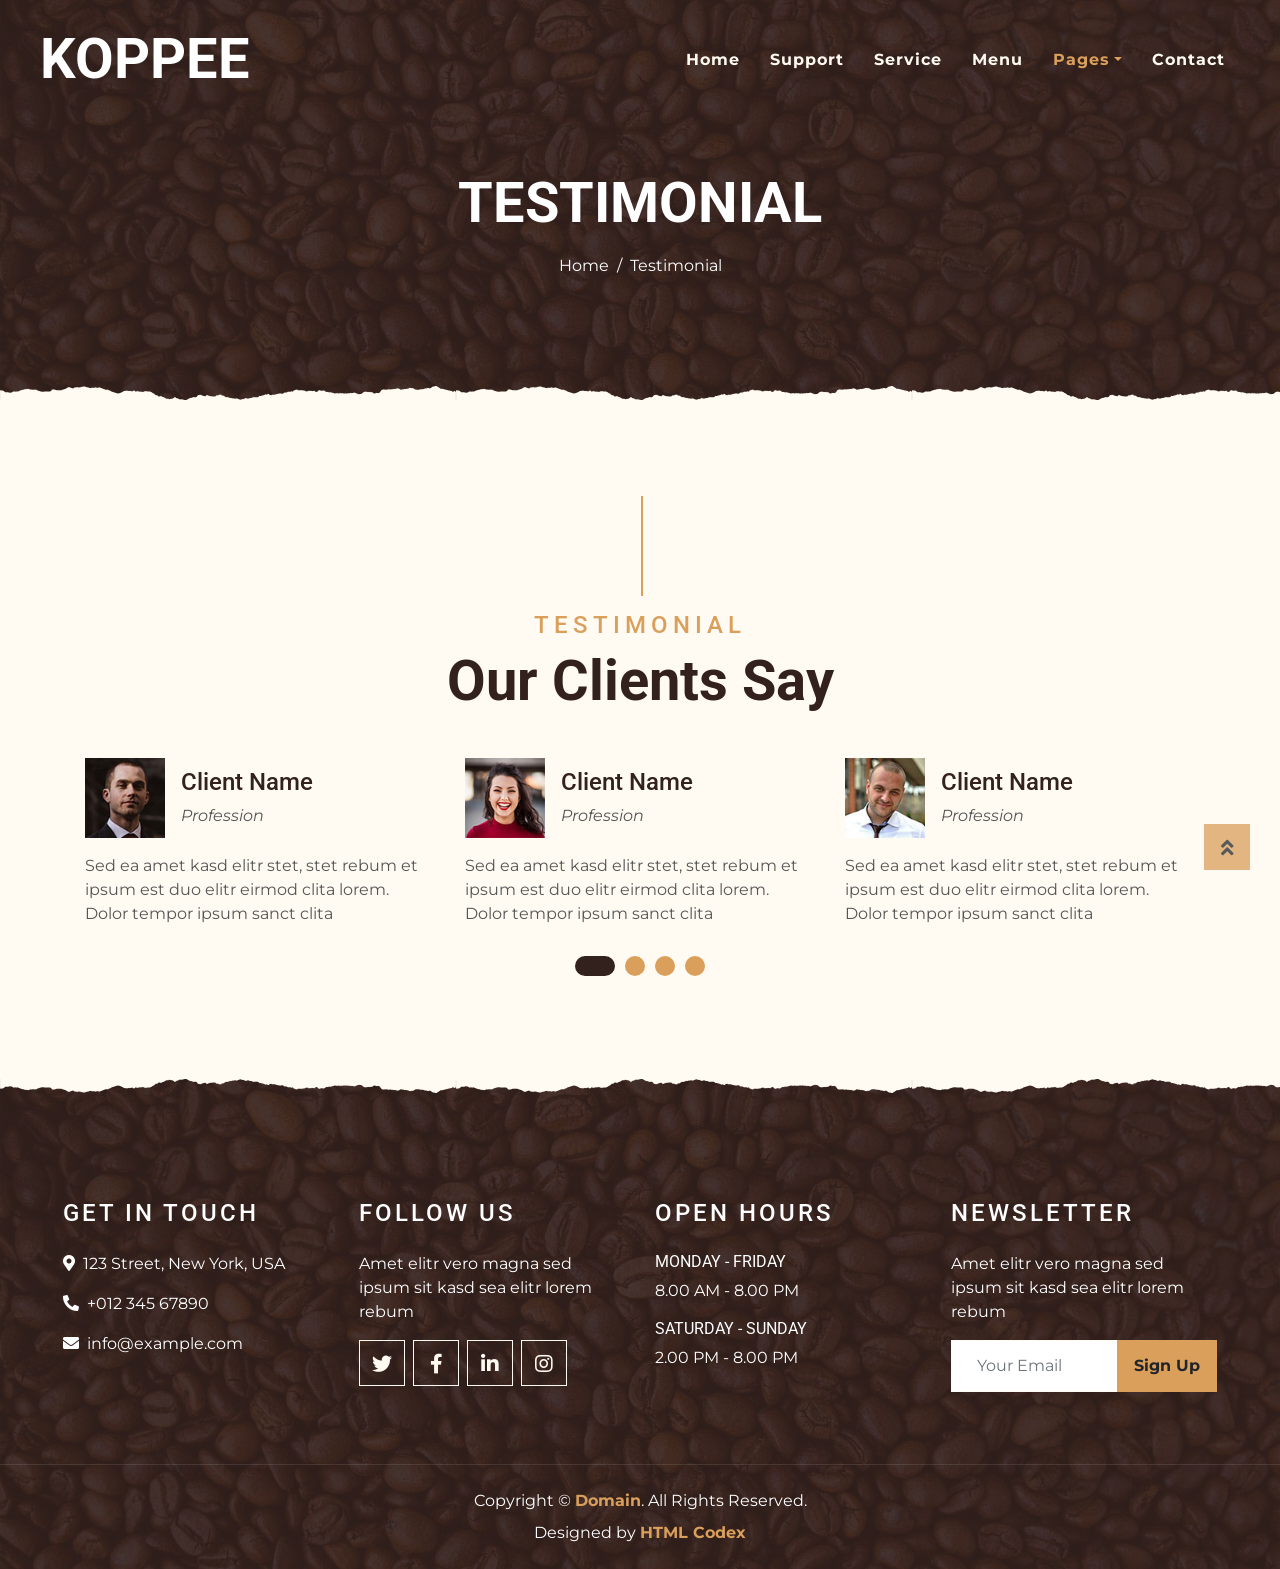
<file: testimonial.html>
<!DOCTYPE html>
<html lang="en">

<head>
    <meta charset="utf-8">
    <title>KOPPEE - Coffee Shop HTML Template</title>
    <meta content="width=device-width, initial-scale=1.0" name="viewport">
    <meta content="Free Website Template" name="keywords">
    <meta content="Free Website Template" name="description">

    <!-- Favicon -->
    <link href="img/favicon.ico" rel="icon">

    <!-- Google Font -->
    <link rel="preconnect" href="https://fonts.gstatic.com">
    <link href="https://fonts.googleapis.com/css2?family=Montserrat:wght@200;400&family=Roboto:wght@400;500;700&display=swap" rel="stylesheet"> 

    <!-- Font Awesome -->
    <link href="https://cdnjs.cloudflare.com/ajax/libs/font-awesome/5.10.0/css/all.min.css" rel="stylesheet">

    <!-- Libraries Stylesheet -->
    <link href="lib/owlcarousel/assets/owl.carousel.min.css" rel="stylesheet">
    <link href="lib/tempusdominus/css/tempusdominus-bootstrap-4.min.css" rel="stylesheet" />

    <!-- Customized Bootstrap Stylesheet -->
    <link href="css/style.min.css" rel="stylesheet">
</head>

<body>
    <!-- Navbar Start -->
    <div class="container-fluid p-0 nav-bar">
        <nav class="navbar navbar-expand-lg bg-none navbar-dark py-3">
            <a href="index.html" class="navbar-brand px-lg-4 m-0">
                <h1 class="m-0 display-4 text-uppercase text-white">KOPPEE</h1>
            </a>
            <button type="button" class="navbar-toggler" data-toggle="collapse" data-target="#navbarCollapse">
                <span class="navbar-toggler-icon"></span>
            </button>
            <div class="collapse navbar-collapse justify-content-between" id="navbarCollapse">
                <div class="navbar-nav ml-auto p-4">
                    <a href="index.html" class="nav-item nav-link">Home</a>
                    <a href="support.html" class="nav-item nav-link">Support</a>
                    <a href="service.html" class="nav-item nav-link">Service</a>
                    <a href="menu.html" class="nav-item nav-link">Menu</a>
                    <div class="nav-item dropdown">
                        <a href="#" class="nav-link dropdown-toggle active" data-toggle="dropdown">Pages</a>
                        <div class="dropdown-menu text-capitalize">
                            <a href="reservation.html" class="dropdown-item">Reservation</a>
                            <a href="testimonial.html" class="dropdown-item active">Testimonial</a>
                        </div>
                    </div>
                    <a href="contact.html" class="nav-item nav-link">Contact</a>
                </div>
            </div>
        </nav>
    </div>
    <!-- Navbar End -->


    <!-- Page Header Start -->
    <div class="container-fluid page-header mb-5 position-relative overlay-bottom">
        <div class="d-flex flex-column align-items-center justify-content-center pt-0 pt-lg-5" style="min-height: 400px">
            <h1 class="display-4 mb-3 mt-0 mt-lg-5 text-white text-uppercase">Testimonial</h1>
            <div class="d-inline-flex mb-lg-5">
                <p class="m-0 text-white"><a class="text-white" href="">Home</a></p>
                <p class="m-0 text-white px-2">/</p>
                <p class="m-0 text-white">Testimonial</p>
            </div>
        </div>
    </div>
    <!-- Page Header End -->


    <!-- Testimonial Start -->
    <div class="container-fluid py-5">
        <div class="container">
            <div class="section-title">
                <h4 class="text-primary text-uppercase" style="letter-spacing: 5px;">Testimonial</h4>
                <h1 class="display-4">Our Clients Say</h1>
            </div>
            <div class="owl-carousel testimonial-carousel">
                <div class="testimonial-item">
                    <div class="d-flex align-items-center mb-3">
                        <img class="img-fluid" src="img/testimonial-1.jpg" alt="">
                        <div class="ml-3">
                            <h4>Client Name</h4>
                            <i>Profession</i>
                        </div>
                    </div>
                    <p class="m-0">Sed ea amet kasd elitr stet, stet rebum et ipsum est duo elitr eirmod clita lorem. Dolor tempor ipsum sanct clita</p>
                </div>
                <div class="testimonial-item">
                    <div class="d-flex align-items-center mb-3">
                        <img class="img-fluid" src="img/testimonial-2.jpg" alt="">
                        <div class="ml-3">
                            <h4>Client Name</h4>
                            <i>Profession</i>
                        </div>
                    </div>
                    <p class="m-0">Sed ea amet kasd elitr stet, stet rebum et ipsum est duo elitr eirmod clita lorem. Dolor tempor ipsum sanct clita</p>
                </div>
                <div class="testimonial-item">
                    <div class="d-flex align-items-center mb-3">
                        <img class="img-fluid" src="img/testimonial-3.jpg" alt="">
                        <div class="ml-3">
                            <h4>Client Name</h4>
                            <i>Profession</i>
                        </div>
                    </div>
                    <p class="m-0">Sed ea amet kasd elitr stet, stet rebum et ipsum est duo elitr eirmod clita lorem. Dolor tempor ipsum sanct clita</p>
                </div>
                <div class="testimonial-item">
                    <div class="d-flex align-items-center mb-3">
                        <img class="img-fluid" src="img/testimonial-4.jpg" alt="">
                        <div class="ml-3">
                            <h4>Client Name</h4>
                            <i>Profession</i>
                        </div>
                    </div>
                    <p class="m-0">Sed ea amet kasd elitr stet, stet rebum et ipsum est duo elitr eirmod clita lorem. Dolor tempor ipsum sanct clita</p>
                </div>
            </div>
        </div>
    </div>
    <!-- Testimonial End -->


    <!-- Footer Start -->
    <div class="container-fluid footer text-white mt-5 pt-5 px-0 position-relative overlay-top">
        <div class="row mx-0 pt-5 px-sm-3 px-lg-5 mt-4">
            <div class="col-lg-3 col-md-6 mb-5">
                <h4 class="text-white text-uppercase mb-4" style="letter-spacing: 3px;">Get In Touch</h4>
                <p><i class="fa fa-map-marker-alt mr-2"></i>123 Street, New York, USA</p>
                <p><i class="fa fa-phone-alt mr-2"></i>+012 345 67890</p>
                <p class="m-0"><i class="fa fa-envelope mr-2"></i>info@example.com</p>
            </div>
            <div class="col-lg-3 col-md-6 mb-5">
                <h4 class="text-white text-uppercase mb-4" style="letter-spacing: 3px;">Follow Us</h4>
                <p>Amet elitr vero magna sed ipsum sit kasd sea elitr lorem rebum</p>
                <div class="d-flex justify-content-start">
                    <a class="btn btn-lg btn-outline-light btn-lg-square mr-2" href="#"><i class="fab fa-twitter"></i></a>
                    <a class="btn btn-lg btn-outline-light btn-lg-square mr-2" href="#"><i class="fab fa-facebook-f"></i></a>
                    <a class="btn btn-lg btn-outline-light btn-lg-square mr-2" href="#"><i class="fab fa-linkedin-in"></i></a>
                    <a class="btn btn-lg btn-outline-light btn-lg-square" href="#"><i class="fab fa-instagram"></i></a>
                </div>
            </div>
            <div class="col-lg-3 col-md-6 mb-5">
                <h4 class="text-white text-uppercase mb-4" style="letter-spacing: 3px;">Open Hours</h4>
                <div>
                    <h6 class="text-white text-uppercase">Monday - Friday</h6>
                    <p>8.00 AM - 8.00 PM</p>
                    <h6 class="text-white text-uppercase">Saturday - Sunday</h6>
                    <p>2.00 PM - 8.00 PM</p>
                </div>
            </div>
            <div class="col-lg-3 col-md-6 mb-5">
                <h4 class="text-white text-uppercase mb-4" style="letter-spacing: 3px;">Newsletter</h4>
                <p>Amet elitr vero magna sed ipsum sit kasd sea elitr lorem rebum</p>
                <div class="w-100">
                    <div class="input-group">
                        <input type="text" class="form-control border-light" style="padding: 25px;" placeholder="Your Email">
                        <div class="input-group-append">
                            <button class="btn btn-primary font-weight-bold px-3">Sign Up</button>
                        </div>
                    </div>
                </div>
            </div>
        </div>
        <div class="container-fluid text-center text-white border-top mt-4 py-4 px-sm-3 px-md-5" style="border-color: rgba(256, 256, 256, .1) !important;">
            <p class="mb-2 text-white">Copyright &copy; <a class="font-weight-bold" href="#">Domain</a>. All Rights Reserved.</a></p>
            <p class="m-0 text-white">Designed by <a class="font-weight-bold" href="https://htmlcodex.com">HTML Codex</a></p>
        </div>
    </div>
    <!-- Footer End -->


    <!-- Back to Top -->
    <a href="#" class="btn btn-lg btn-primary btn-lg-square back-to-top"><i class="fa fa-angle-double-up"></i></a>


    <!-- JavaScript Libraries -->
    <script src="https://code.jquery.com/jquery-3.4.1.min.js"></script>
    <script src="https://stackpath.bootstrapcdn.com/bootstrap/4.4.1/js/bootstrap.bundle.min.js"></script>
    <script src="lib/easing/easing.min.js"></script>
    <script src="lib/waypoints/waypoints.min.js"></script>
    <script src="lib/owlcarousel/owl.carousel.min.js"></script>
    <script src="lib/tempusdominus/js/moment.min.js"></script>
    <script src="lib/tempusdominus/js/moment-timezone.min.js"></script>
    <script src="lib/tempusdominus/js/tempusdominus-bootstrap-4.min.js"></script>

    <!-- Contact Javascript File -->
    <script src="mail/jqBootstrapValidation.min.js"></script>
    <script src="mail/contact.js"></script>

    <!-- Template Javascript -->
    <script src="js/main.js"></script>
</body>

</html>
</file>
<file: css/ava-chat.css>
/* Koppee embedded AVA chat — search-bar style launcher that expands into a chat panel */
/* Lives inside the hero container; anchored to the bottom of the hero image */
#blog-carousel { position: relative; }
.container-fluid.mb-5 { position: relative; }
.ava-chat-section {
    position: absolute;
    left: 0; right: 0;
    bottom: 11%;
    z-index: 10;
    padding: 0 15px;
}

@media (min-width: 768px) {
    #blog-carousel .carousel-caption { padding-bottom: 120px; }   /* leave room for the chat bar */
}

.ava-chat {
    max-width: 760px;
    margin: 0 auto;
    background: rgba(54, 25, 0, .45);
    -webkit-backdrop-filter: blur(10px) saturate(140%);
    backdrop-filter: blur(10px) saturate(140%);
    border: 1.5px solid rgba(232, 168, 56, .85);
    border-radius: 32px;
    box-shadow: 0 8px 32px rgba(0, 0, 0, .4);
    overflow: hidden;
    transition: border-radius .25s ease, background .25s ease, box-shadow .25s ease;
    animation: ava-glow 3.2s ease-in-out infinite;
}
.ava-chat:focus-within { animation: none; box-shadow: 0 0 0 4px rgba(232, 168, 56, .35), 0 8px 32px rgba(0, 0, 0, .4); }
.ava-chat.is-open { border-radius: 18px; background: #FFFBF2; border-color: #BE7400; animation: none;
    box-shadow: 0 16px 48px rgba(0, 0, 0, .5); }
@keyframes ava-glow {
    0%, 100% { box-shadow: 0 8px 32px rgba(0, 0, 0, .4), 0 0 0 0 rgba(232, 168, 56, .0); }
    50%      { box-shadow: 0 8px 32px rgba(0, 0, 0, .4), 0 0 22px 4px rgba(232, 168, 56, .45); }
}

.ava-chat__header {
    display: none;
    align-items: center;
    justify-content: space-between;
    padding: 10px 18px;
    background: #361900;
    color: #FFFBF2;
    font-weight: 700;
    letter-spacing: 1px;
    text-transform: uppercase;
    font-size: .85rem;
}
.ava-chat.is-open .ava-chat__header { display: flex; }
.ava-chat__status { font-weight: 400; text-transform: none; letter-spacing: 0; opacity: .8; font-size: .8rem; }
.ava-chat__close {
    background: none; border: 0; color: #FFFBF2; font-size: 1.3rem; line-height: 1; cursor: pointer; padding: 0 4px;
}

.ava-chat__log {
    display: none;
    height: min(340px, 42vh);
    overflow-y: auto;
    padding: 16px 18px 8px;
    background: #FFFBF2;
}
.ava-chat.is-open .ava-chat__log { display: block; }

.ava-msg { display: flex; align-items: flex-end; gap: 8px; margin-bottom: 10px; animation: ava-in .25s ease both; }
@keyframes ava-in { from { opacity: 0; transform: translateY(8px); } to { opacity: 1; transform: none; } }
.ava-msg__avatar {
    flex: none; width: 28px; height: 28px; border-radius: 50%;
    background: #361900; color: #E8A838; display: flex; align-items: center; justify-content: center; font-size: .75rem;
}
.ava-msg--user { justify-content: flex-end; }
.ava-msg__bubble {
    max-width: 82%;
    padding: 9px 14px;
    border-radius: 18px;
    font-size: .95rem;
    line-height: 1.45;
    word-wrap: break-word;
    white-space: pre-wrap;
}
.ava-msg--bot .ava-msg__bubble { background: #fff; color: #361900; border: 1px solid #ecd9b8; border-bottom-left-radius: 4px; }
.ava-msg--user .ava-msg__bubble { background: #BE7400; color: #fff; border-bottom-right-radius: 4px; }
.ava-msg--system .ava-msg__bubble { background: none; border: 0; color: #8a6d3b; font-size: .8rem; margin: 0 auto; }
.ava-msg__bubble a { color: inherit; text-decoration: underline; }

.ava-typing .ava-msg__bubble { padding: 12px 16px; }
.ava-typing span {
    display: inline-block; width: 7px; height: 7px; margin: 0 2px;
    background: #BE7400; border-radius: 50%; opacity: .35;
    animation: ava-blink 1.2s infinite;
}
.ava-typing span:nth-child(2) { animation-delay: .2s; }
.ava-typing span:nth-child(3) { animation-delay: .4s; }
@keyframes ava-blink { 0%, 80%, 100% { opacity: .35; } 40% { opacity: 1; } }

.ava-chat__replies { display: flex; flex-wrap: wrap; gap: 8px; margin: 2px 0 12px; }
.ava-chat__replies button {
    background: #fff; color: #BE7400; border: 1.5px solid #BE7400; border-radius: 18px;
    padding: 5px 14px; font-size: .88rem; cursor: pointer;
}
.ava-chat__replies button:hover { background: #BE7400; color: #fff; }

.ava-chat__form { display: flex; align-items: center; padding: 6px 8px 6px 22px; gap: 8px; }
.ava-chat.is-open .ava-chat__form { border-top: 1px solid #ecd9b8; }
.ava-chat__form i.fa-coffee { color: #E8A838; }
.ava-chat.is-open .ava-chat__form i.fa-coffee { color: #BE7400; }
.ava-chat:not(.is-open) .ava-chat__input { color: #fff; }
.ava-chat:not(.is-open) .ava-chat__input::placeholder { color: rgba(255, 255, 255, .8); }
.ava-chat__input {
    flex: 1; border: 0; outline: 0; background: transparent; color: #361900;
    font-size: 1.05rem; padding: 12px 4px;
}
.ava-chat__input::placeholder { color: #a48a63; }
.ava-chat__send {
    border: 0; background: #BE7400; color: #fff; width: 44px; height: 44px;
    border-radius: 50%; cursor: pointer; flex: none;
}
.ava-chat__send:disabled { opacity: .5; cursor: default; }

/* Suggestion chips under the bar */
.ava-chat__chips {
    max-width: 760px; margin: 14px auto 0;
    display: flex; flex-wrap: wrap; justify-content: center; gap: 8px;
    transition: opacity .2s ease;
}
.ava-chat.is-open ~ .ava-chat__chips { display: none; }
.ava-chat__chips button {
    background: rgba(255, 251, 242, .14); color: #fff;
    border: 1px solid rgba(255, 255, 255, .45); border-radius: 18px;
    -webkit-backdrop-filter: blur(6px); backdrop-filter: blur(6px);
    padding: 5px 14px; font-size: .85rem; cursor: pointer; transition: all .15s ease;
}
.ava-chat__chips button:hover { background: #BE7400; border-color: #BE7400; transform: translateY(-1px); }

/* Small screens: hero is too short to host the panel, so sit below it as before */
@media (max-width: 767px) {
    .ava-chat-section { position: relative; bottom: auto; margin-top: -48px; padding-bottom: 8px; }
    .ava-chat__chips { display: none; }
    .ava-chat__log { height: 300px; }
}
@media (prefers-reduced-motion: reduce) { .ava-chat, .ava-msg { animation: none; } }
</file>
